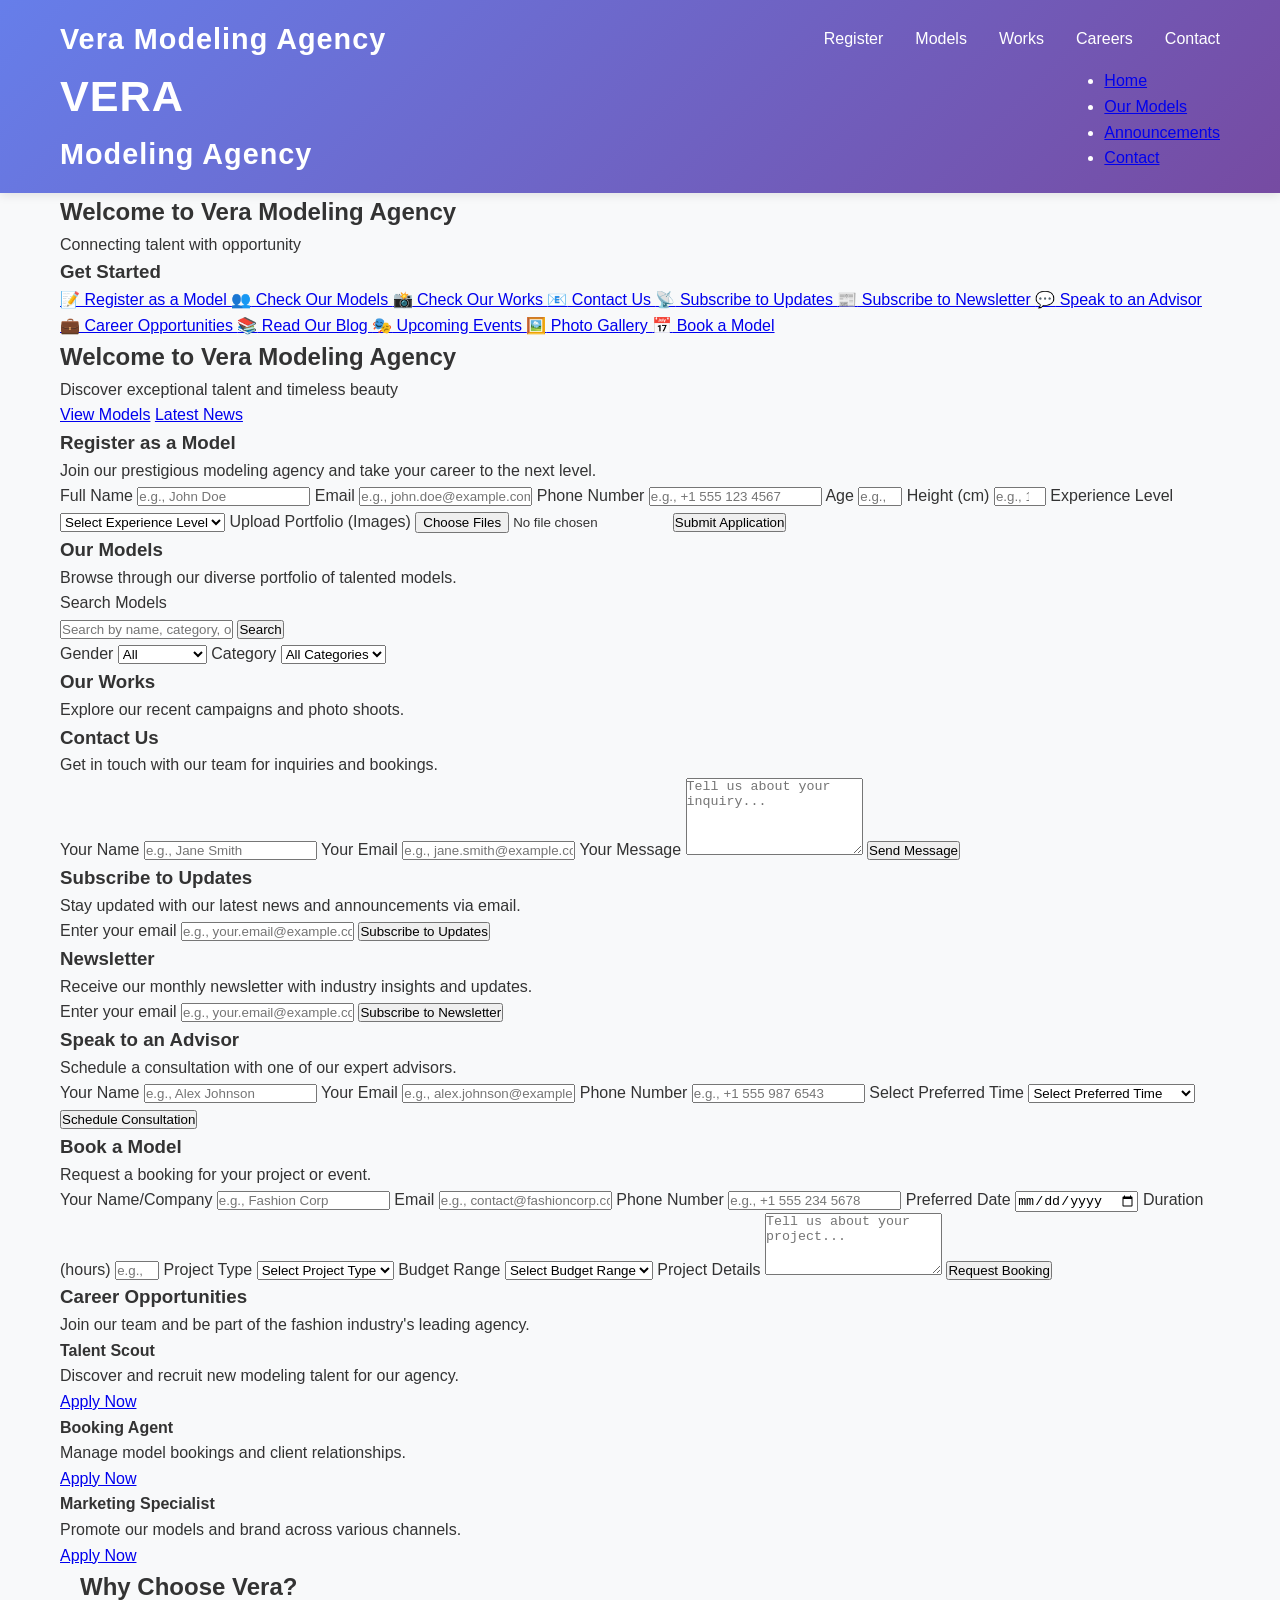
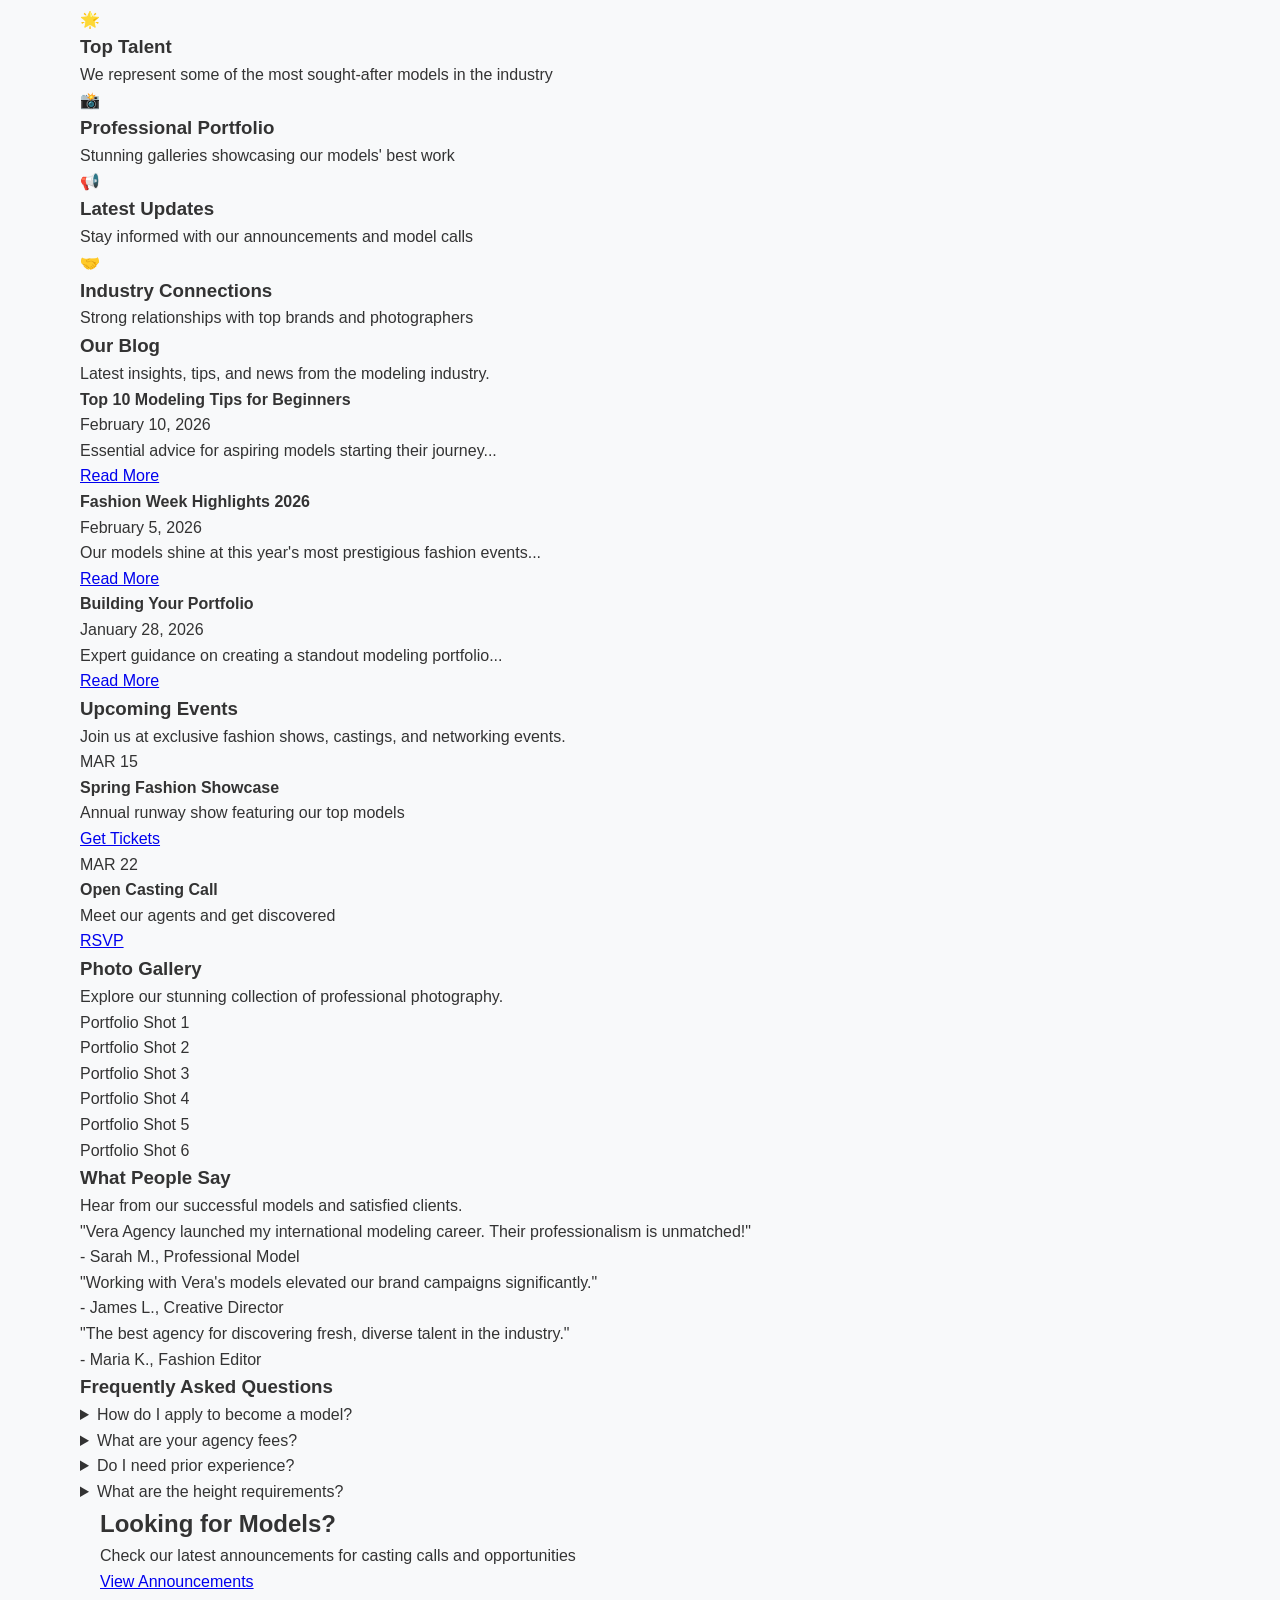
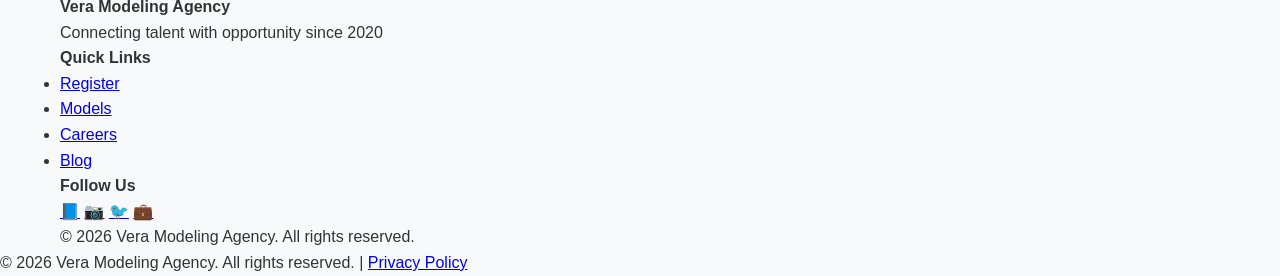
<file: index.html>
<!DOCTYPE html>
<html lang="en">
<head>
    <meta charset="UTF-8">
    <meta name="viewport" content="width=device-width, initial-scale=1.0">
    <meta name="description" content="Vera Modeling Agency - Discover talent, showcase work, and connect with top models">
    <title>Vera Modeling Agency</title>
    <title>Vera Modeling Agency - Home</title>
    <link rel="stylesheet" href="styles.css">
</head>
<body>
    <header>
        <div class="container">
            <h1 class="logo">Vera Modeling Agency</h1>
            <nav class="main-nav">
                <ul>
                    <li><a href="#register" aria-label="Navigate to registration section">Register</a></li>
                    <li><a href="#models" aria-label="Navigate to models section">Models</a></li>
                    <li><a href="#works" aria-label="Navigate to works section">Works</a></li>
                    <li><a href="#careers" aria-label="Navigate to careers section">Careers</a></li>
                    <li><a href="#contact" aria-label="Navigate to contact section">Contact</a></li>
                </ul>
            </nav>
        </div>
        <nav class="navbar">
            <div class="container">
                <div class="logo">
                    <h1>VERA</h1>
                    <p class="tagline">Modeling Agency</p>
                </div>
                <ul class="nav-links">
                    <li><a href="index.html" class="active">Home</a></li>
                    <li><a href="models.html">Our Models</a></li>
                    <li><a href="announcements.html">Announcements</a></li>
                    <li><a href="contact.html">Contact</a></li>
                </ul>
            </div>
        </nav>
    </header>

    <main>
        <section class="hero">
            <div class="container">
                <h2>Welcome to Vera Modeling Agency</h2>
                <p>Connecting talent with opportunity</p>
            </div>
        </section>

        <section class="action-buttons">
            <div class="container">
                <h3>Get Started</h3>
                <div class="button-grid">
                    <a href="#register" class="btn btn-primary" aria-label="Register as a model">
                        <span class="btn-icon" aria-hidden="true">📝</span>
                        Register as a Model
                    </a>
                    <a href="#models" class="btn btn-secondary" aria-label="View our models portfolio">
                        <span class="btn-icon" aria-hidden="true">👥</span>
                        Check Our Models
                    </a>
                    <a href="#works" class="btn btn-secondary" aria-label="View our works and campaigns">
                        <span class="btn-icon" aria-hidden="true">📸</span>
                        Check Our Works
                    </a>
                    <a href="#contact" class="btn btn-secondary" aria-label="Contact us">
                        <span class="btn-icon" aria-hidden="true">📧</span>
                        Contact Us
                    </a>
                    <a href="#subscribe-feeds" class="btn btn-accent" aria-label="Subscribe to email notifications">
                        <span class="btn-icon" aria-hidden="true">📡</span>
                        Subscribe to Updates
                    </a>
                    <a href="#newsletter" class="btn btn-accent" aria-label="Subscribe to newsletter">
                        <span class="btn-icon" aria-hidden="true">📰</span>
                        Subscribe to Newsletter
                    </a>
                    <a href="#advisor" class="btn btn-highlight" aria-label="Speak to an advisor">
                        <span class="btn-icon" aria-hidden="true">💬</span>
                        Speak to an Advisor
                    </a>
                    <a href="#careers" class="btn btn-success" aria-label="View career opportunities">
                        <span class="btn-icon" aria-hidden="true">💼</span>
                        Career Opportunities
                    </a>
                    <a href="#blog" class="btn btn-info" aria-label="Read our blog">
                        <span class="btn-icon" aria-hidden="true">📚</span>
                        Read Our Blog
                    </a>
                    <a href="#events" class="btn btn-warning" aria-label="View upcoming events">
                        <span class="btn-icon" aria-hidden="true">🎭</span>
                        Upcoming Events
                    </a>
                    <a href="#gallery" class="btn btn-info" aria-label="Browse photo gallery">
                        <span class="btn-icon" aria-hidden="true">🖼️</span>
                        Photo Gallery
                    </a>
                    <a href="#booking" class="btn btn-success" aria-label="Book a model">
                        <span class="btn-icon" aria-hidden="true">📅</span>
                        Book a Model
                    </a>
            <div class="hero-content">
                <h2>Welcome to Vera Modeling Agency</h2>
                <p>Discover exceptional talent and timeless beauty</p>
                <div class="cta-buttons">
                    <a href="models.html" class="btn btn-primary">View Models</a>
                    <a href="announcements.html" class="btn btn-secondary">Latest News</a>
                </div>
            </div>
        </section>

        <section id="register" class="content-section">
            <div class="container">
                <h3>Register as a Model</h3>
                <p>Join our prestigious modeling agency and take your career to the next level.</p>
                <form class="registration-form" name="model-registration" method="post" action="/register" enctype="multipart/form-data">
                    <label for="reg-name">Full Name</label>
                    <input type="text" id="reg-name" name="name" placeholder="e.g., John Doe" required>
                    <label for="reg-email">Email</label>
                    <input type="email" id="reg-email" name="email" placeholder="e.g., john.doe@example.com" required>
                    <label for="reg-phone">Phone Number</label>
                    <input type="tel" id="reg-phone" name="phone" placeholder="e.g., +1 555 123 4567" required>
                    <label for="reg-age">Age</label>
                    <input type="number" id="reg-age" name="age" placeholder="e.g., 25" min="16" max="99" required>
                    <label for="reg-height">Height (cm)</label>
                    <input type="number" id="reg-height" name="height" placeholder="e.g., 175" min="140" max="220" required>
                    <label for="reg-experience">Experience Level</label>
                    <select id="reg-experience" name="experience" required>
                        <option value="" disabled selected>Select Experience Level</option>
                        <option value="beginner">Beginner</option>
                        <option value="intermediate">Intermediate</option>
                        <option value="professional">Professional</option>
                    </select>
                    <label for="reg-portfolio">Upload Portfolio (Images)</label>
                    <input type="file" id="reg-portfolio" name="portfolio" accept="image/*" multiple>
                    <button type="submit" class="btn btn-primary">Submit Application</button>
                </form>
            </div>
        </section>

        <section id="models" class="content-section alt-bg">
            <div class="container">
                <h3>Our Models</h3>
                <p>Browse through our diverse portfolio of talented models.</p>
                <form class="search-form" name="model-search" method="get" action="/search">
                    <label for="search-query">Search Models</label>
                    <div class="search-wrapper">
                        <input type="text" id="search-query" name="query" placeholder="Search by name, category, or style...">
                        <button type="submit" class="btn btn-primary btn-search">Search</button>
                    </div>
                    <div class="filter-group">
                        <label for="filter-gender">Gender</label>
                        <select id="filter-gender" name="gender">
                            <option value="">All</option>
                            <option value="female">Female</option>
                            <option value="male">Male</option>
                            <option value="non-binary">Non-Binary</option>
                        </select>
                        <label for="filter-category">Category</label>
                        <select id="filter-category" name="category">
                            <option value="">All Categories</option>
                            <option value="fashion">Fashion</option>
                            <option value="commercial">Commercial</option>
                            <option value="runway">Runway</option>
                            <option value="editorial">Editorial</option>
                        </select>
                    </div>
                </form>
            </div>
        </section>

        <section id="works" class="content-section">
            <div class="container">
                <h3>Our Works</h3>
                <p>Explore our recent campaigns and photo shoots.</p>
            </div>
        </section>

        <section id="contact" class="content-section alt-bg">
            <div class="container">
                <h3>Contact Us</h3>
                <p>Get in touch with our team for inquiries and bookings.</p>
                <form class="contact-form" name="contact" method="post" action="/contact">
                    <label for="contact-name">Your Name</label>
                    <input type="text" id="contact-name" name="name" placeholder="e.g., Jane Smith" required>
                    <label for="contact-email">Your Email</label>
                    <input type="email" id="contact-email" name="email" placeholder="e.g., jane.smith@example.com" required>
                    <label for="contact-message">Your Message</label>
                    <textarea id="contact-message" name="message" placeholder="Tell us about your inquiry..." rows="5" required></textarea>
                    <button type="submit" class="btn btn-primary">Send Message</button>
                </form>
            </div>
        </section>

        <section id="subscribe-feeds" class="content-section">
            <div class="container">
                <h3>Subscribe to Updates</h3>
                <p>Stay updated with our latest news and announcements via email.</p>
                <form class="subscribe-form" name="feed-subscribe" method="post" action="/subscribe/updates">
                    <label for="feeds-email">Enter your email</label>
                    <input type="email" id="feeds-email" name="email" placeholder="e.g., your.email@example.com" required>
                    <button type="submit" class="btn btn-accent">Subscribe to Updates</button>
                </form>
            </div>
        </section>

        <section id="newsletter" class="content-section alt-bg">
            <div class="container">
                <h3>Newsletter</h3>
                <p>Receive our monthly newsletter with industry insights and updates.</p>
                <form class="subscribe-form" name="newsletter-subscribe" method="post" action="/subscribe/newsletter">
                    <label for="newsletter-email">Enter your email</label>
                    <input type="email" id="newsletter-email" name="email" placeholder="e.g., your.email@example.com" required>
                    <button type="submit" class="btn btn-accent">Subscribe to Newsletter</button>
                </form>
            </div>
        </section>

        <section id="advisor" class="content-section">
            <div class="container">
                <h3>Speak to an Advisor</h3>
                <p>Schedule a consultation with one of our expert advisors.</p>
                <form class="advisor-form" name="advisor-consultation" method="post" action="/advisor/schedule">
                    <label for="advisor-name">Your Name</label>
                    <input type="text" id="advisor-name" name="name" placeholder="e.g., Alex Johnson" required>
                    <label for="advisor-email">Your Email</label>
                    <input type="email" id="advisor-email" name="email" placeholder="e.g., alex.johnson@example.com" required>
                    <label for="advisor-phone">Phone Number</label>
                    <input type="tel" id="advisor-phone" name="phone" placeholder="e.g., +1 555 987 6543" required>
                    <label for="advisor-time">Select Preferred Time</label>
                    <select id="advisor-time" name="time" required>
                        <option value="" disabled selected>Select Preferred Time</option>
                        <option value="morning">Morning (9AM - 12PM)</option>
                        <option value="afternoon">Afternoon (12PM - 5PM)</option>
                        <option value="evening">Evening (5PM - 8PM)</option>
                    </select>
                    <button type="submit" class="btn btn-highlight">Schedule Consultation</button>
                </form>
            </div>
        </section>

        <section id="booking" class="content-section alt-bg">
            <div class="container">
                <h3>Book a Model</h3>
                <p>Request a booking for your project or event.</p>
                <form class="booking-form" name="model-booking" method="post" action="/booking/request">
                    <label for="booking-name">Your Name/Company</label>
                    <input type="text" id="booking-name" name="name" placeholder="e.g., Fashion Corp" required>
                    <label for="booking-email">Email</label>
                    <input type="email" id="booking-email" name="email" placeholder="e.g., contact@fashioncorp.com" required>
                    <label for="booking-phone">Phone Number</label>
                    <input type="tel" id="booking-phone" name="phone" placeholder="e.g., +1 555 234 5678" required>
                    <label for="booking-date">Preferred Date</label>
                    <input type="date" id="booking-date" name="date" required>
                    <label for="booking-duration">Duration (hours)</label>
                    <input type="number" id="booking-duration" name="duration" placeholder="e.g., 4" min="1" max="24" required>
                    <label for="booking-type">Project Type</label>
                    <select id="booking-type" name="type" required>
                        <option value="" disabled selected>Select Project Type</option>
                        <option value="photoshoot">Photo Shoot</option>
                        <option value="runway">Runway Show</option>
                        <option value="commercial">Commercial</option>
                        <option value="editorial">Editorial</option>
                        <option value="event">Event Appearance</option>
                    </select>
                    <label for="booking-budget">Budget Range</label>
                    <select id="booking-budget" name="budget" required>
                        <option value="" disabled selected>Select Budget Range</option>
                        <option value="under1k">Under $1,000</option>
                        <option value="1k-5k">$1,000 - $5,000</option>
                        <option value="5k-10k">$5,000 - $10,000</option>
                        <option value="over10k">Over $10,000</option>
                    </select>
                    <label for="booking-details">Project Details</label>
                    <textarea id="booking-details" name="details" placeholder="Tell us about your project..." rows="4" required></textarea>
                    <button type="submit" class="btn btn-success">Request Booking</button>
                </form>
            </div>
        </section>

        <section id="careers" class="content-section">
            <div class="container">
                <h3>Career Opportunities</h3>
                <p>Join our team and be part of the fashion industry's leading agency.</p>
                <div class="careers-list">
                    <div class="career-card">
                        <h4>Talent Scout</h4>
                        <p>Discover and recruit new modeling talent for our agency.</p>
                        <a href="#apply" class="btn btn-success">Apply Now</a>
                    </div>
                    <div class="career-card">
                        <h4>Booking Agent</h4>
                        <p>Manage model bookings and client relationships.</p>
                        <a href="#apply" class="btn btn-success">Apply Now</a>
                    </div>
                    <div class="career-card">
                        <h4>Marketing Specialist</h4>
                        <p>Promote our models and brand across various channels.</p>
                        <a href="#apply" class="btn btn-success">Apply Now</a>
        <section class="features">
            <div class="container">
                <h2>Why Choose Vera?</h2>
                <div class="feature-grid">
                    <div class="feature-card">
                        <div class="feature-icon">🌟</div>
                        <h3>Top Talent</h3>
                        <p>We represent some of the most sought-after models in the industry</p>
                    </div>
                    <div class="feature-card">
                        <div class="feature-icon">📸</div>
                        <h3>Professional Portfolio</h3>
                        <p>Stunning galleries showcasing our models' best work</p>
                    </div>
                    <div class="feature-card">
                        <div class="feature-icon">📢</div>
                        <h3>Latest Updates</h3>
                        <p>Stay informed with our announcements and model calls</p>
                    </div>
                    <div class="feature-card">
                        <div class="feature-icon">🤝</div>
                        <h3>Industry Connections</h3>
                        <p>Strong relationships with top brands and photographers</p>
                    </div>
                </div>
            </div>
        </section>

        <section id="blog" class="content-section alt-bg">
            <div class="container">
                <h3>Our Blog</h3>
                <p>Latest insights, tips, and news from the modeling industry.</p>
                <div class="blog-grid">
                    <article class="blog-post">
                        <h4>Top 10 Modeling Tips for Beginners</h4>
                        <p class="post-date">February 10, 2026</p>
                        <p>Essential advice for aspiring models starting their journey...</p>
                        <a href="#" class="btn btn-info btn-small">Read More</a>
                    </article>
                    <article class="blog-post">
                        <h4>Fashion Week Highlights 2026</h4>
                        <p class="post-date">February 5, 2026</p>
                        <p>Our models shine at this year's most prestigious fashion events...</p>
                        <a href="#" class="btn btn-info btn-small">Read More</a>
                    </article>
                    <article class="blog-post">
                        <h4>Building Your Portfolio</h4>
                        <p class="post-date">January 28, 2026</p>
                        <p>Expert guidance on creating a standout modeling portfolio...</p>
                        <a href="#" class="btn btn-info btn-small">Read More</a>
                    </article>
                </div>
            </div>
        </section>

        <section id="events" class="content-section">
            <div class="container">
                <h3>Upcoming Events</h3>
                <p>Join us at exclusive fashion shows, castings, and networking events.</p>
                <div class="events-list">
                    <div class="event-card">
                        <div class="event-date">
                            <span class="month">MAR</span>
                            <span class="day">15</span>
                        </div>
                        <div class="event-details">
                            <h4>Spring Fashion Showcase</h4>
                            <p>Annual runway show featuring our top models</p>
                            <a href="#" class="btn btn-warning btn-small">Get Tickets</a>
                        </div>
                    </div>
                    <div class="event-card">
                        <div class="event-date">
                            <span class="month">MAR</span>
                            <span class="day">22</span>
                        </div>
                        <div class="event-details">
                            <h4>Open Casting Call</h4>
                            <p>Meet our agents and get discovered</p>
                            <a href="#" class="btn btn-warning btn-small">RSVP</a>
                        </div>
                    </div>
                </div>
            </div>
        </section>

        <section id="gallery" class="content-section alt-bg">
            <div class="container">
                <h3>Photo Gallery</h3>
                <p>Explore our stunning collection of professional photography.</p>
                <div class="gallery-grid">
                    <div class="gallery-item">Portfolio Shot 1</div>
                    <div class="gallery-item">Portfolio Shot 2</div>
                    <div class="gallery-item">Portfolio Shot 3</div>
                    <div class="gallery-item">Portfolio Shot 4</div>
                    <div class="gallery-item">Portfolio Shot 5</div>
                    <div class="gallery-item">Portfolio Shot 6</div>
                </div>
            </div>
        </section>

        <section id="testimonials" class="content-section">
            <div class="container">
                <h3>What People Say</h3>
                <p>Hear from our successful models and satisfied clients.</p>
                <div class="testimonials-grid">
                    <div class="testimonial-card">
                        <p class="testimonial-text">"Vera Agency launched my international modeling career. Their professionalism is unmatched!"</p>
                        <p class="testimonial-author">- Sarah M., Professional Model</p>
                    </div>
                    <div class="testimonial-card">
                        <p class="testimonial-text">"Working with Vera's models elevated our brand campaigns significantly."</p>
                        <p class="testimonial-author">- James L., Creative Director</p>
                    </div>
                    <div class="testimonial-card">
                        <p class="testimonial-text">"The best agency for discovering fresh, diverse talent in the industry."</p>
                        <p class="testimonial-author">- Maria K., Fashion Editor</p>
                    </div>
                </div>
            </div>
        </section>

        <section id="faq" class="content-section alt-bg">
            <div class="container">
                <h3>Frequently Asked Questions</h3>
                <div class="faq-list">
                    <details class="faq-item">
                        <summary>How do I apply to become a model?</summary>
                        <p>Fill out our registration form above with your details and portfolio. Our team reviews all applications within 5 business days.</p>
                    </details>
                    <details class="faq-item">
                        <summary>What are your agency fees?</summary>
                        <p>We work on a commission basis. Models keep 80% of their earnings, and we take 20% to cover representation and booking services.</p>
                    </details>
                    <details class="faq-item">
                        <summary>Do I need prior experience?</summary>
                        <p>No! We work with models at all experience levels, from beginners to seasoned professionals.</p>
                    </details>
                    <details class="faq-item">
                        <summary>What are the height requirements?</summary>
                        <p>Requirements vary by category. Fashion models typically need to be 5'8" or taller, but we have opportunities for all heights in commercial modeling.</p>
                    </details>
                </div>
        <section class="cta-section">
            <div class="container">
                <h2>Looking for Models?</h2>
                <p>Check our latest announcements for casting calls and opportunities</p>
                <a href="announcements.html" class="btn btn-primary">View Announcements</a>
            </div>
        </section>
    </main>

    <footer>
        <div class="container">
            <div class="footer-content">
                <div class="footer-section">
                    <h4>Vera Modeling Agency</h4>
                    <p>Connecting talent with opportunity since 2020</p>
                </div>
                <div class="footer-section">
                    <h4>Quick Links</h4>
                    <ul>
                        <li><a href="#register">Register</a></li>
                        <li><a href="#models">Models</a></li>
                        <li><a href="#careers">Careers</a></li>
                        <li><a href="#blog">Blog</a></li>
                    </ul>
                </div>
                <div class="footer-section">
                    <h4>Follow Us</h4>
                    <div class="social-links">
                        <a href="#" aria-label="Facebook" class="social-icon">📘</a>
                        <a href="#" aria-label="Instagram" class="social-icon">📷</a>
                        <a href="#" aria-label="Twitter" class="social-icon">🐦</a>
                        <a href="#" aria-label="LinkedIn" class="social-icon">💼</a>
                    </div>
                </div>
            </div>
            <p class="copyright">&copy; 2026 Vera Modeling Agency. All rights reserved.</p>
        </div>
    </footer>
            <p>&copy; 2026 Vera Modeling Agency. All rights reserved. | <a href="privacy.html">Privacy Policy</a></p>
        </div>
    </footer>

    <script src="script.js"></script>
</body>
</html>
</file>
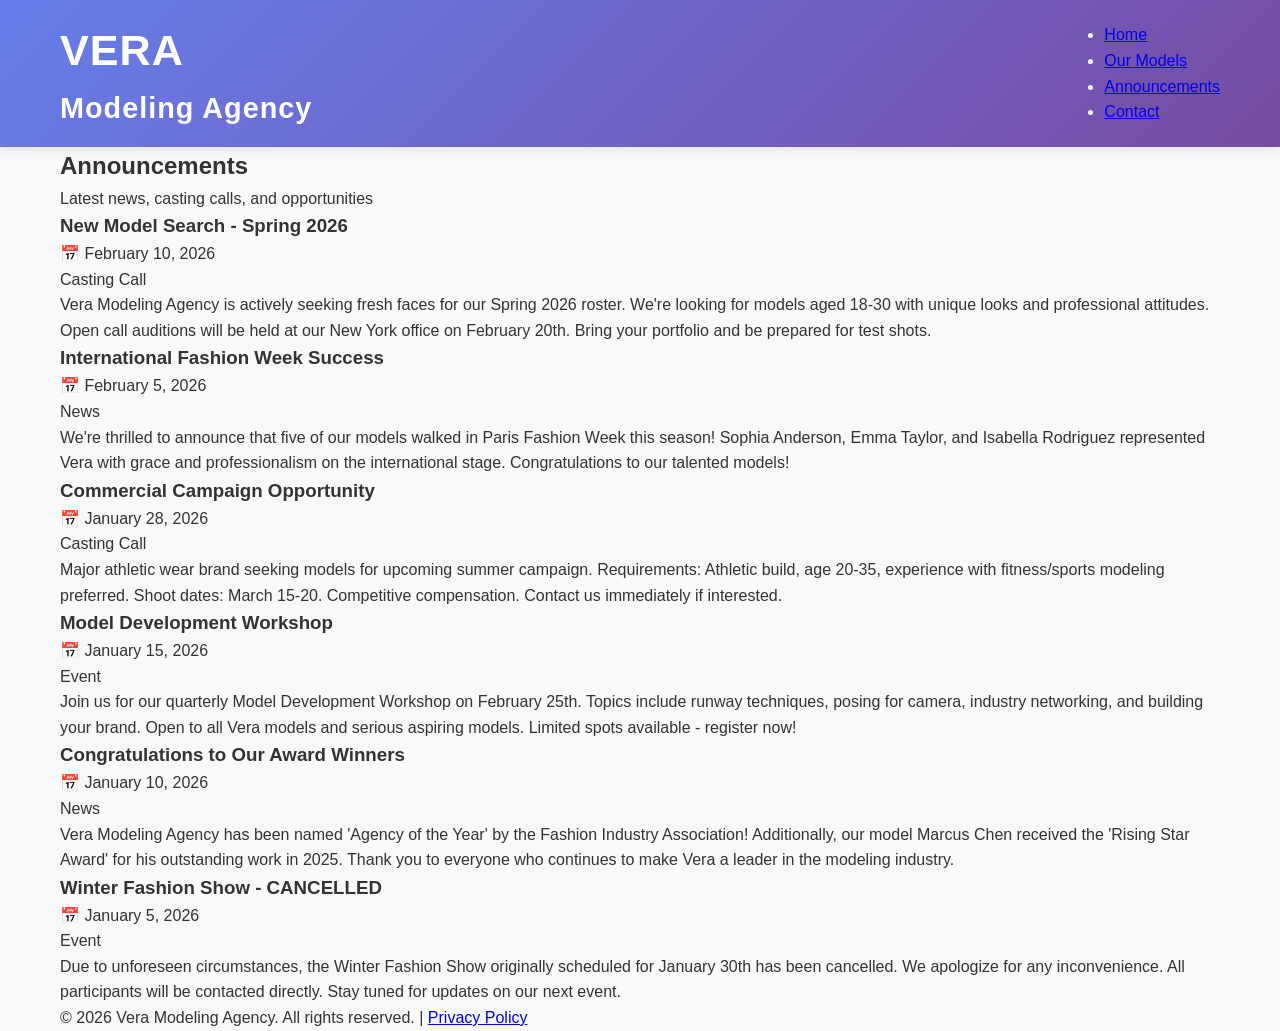
<file: announcements.html>
<!DOCTYPE html>
<html lang="en">
<head>
    <meta charset="UTF-8">
    <meta name="viewport" content="width=device-width, initial-scale=1.0">
    <title>Announcements - Vera Modeling Agency</title>
    <link rel="stylesheet" href="styles.css">
</head>
<body>
    <header>
        <nav class="navbar">
            <div class="container">
                <div class="logo">
                    <h1>VERA</h1>
                    <p class="tagline">Modeling Agency</p>
                </div>
                <ul class="nav-links">
                    <li><a href="index.html">Home</a></li>
                    <li><a href="models.html">Our Models</a></li>
                    <li><a href="announcements.html" class="active">Announcements</a></li>
                    <li><a href="contact.html">Contact</a></li>
                </ul>
            </div>
        </nav>
    </header>

    <main>
        <section class="page-header">
            <div class="container">
                <h1>Announcements</h1>
                <p>Latest news, casting calls, and opportunities</p>
            </div>
        </section>

        <section class="announcements-section">
            <div class="container">
                <div id="announcements-list" class="announcements-list">
                    <!-- Announcements will be loaded here by JavaScript -->
                </div>
            </div>
        </section>
    </main>

    <footer>
        <div class="container">
            <p>&copy; 2026 Vera Modeling Agency. All rights reserved. | <a href="privacy.html">Privacy Policy</a></p>
        </div>
    </footer>

    <script src="script.js"></script>
</body>
</html>
</file>
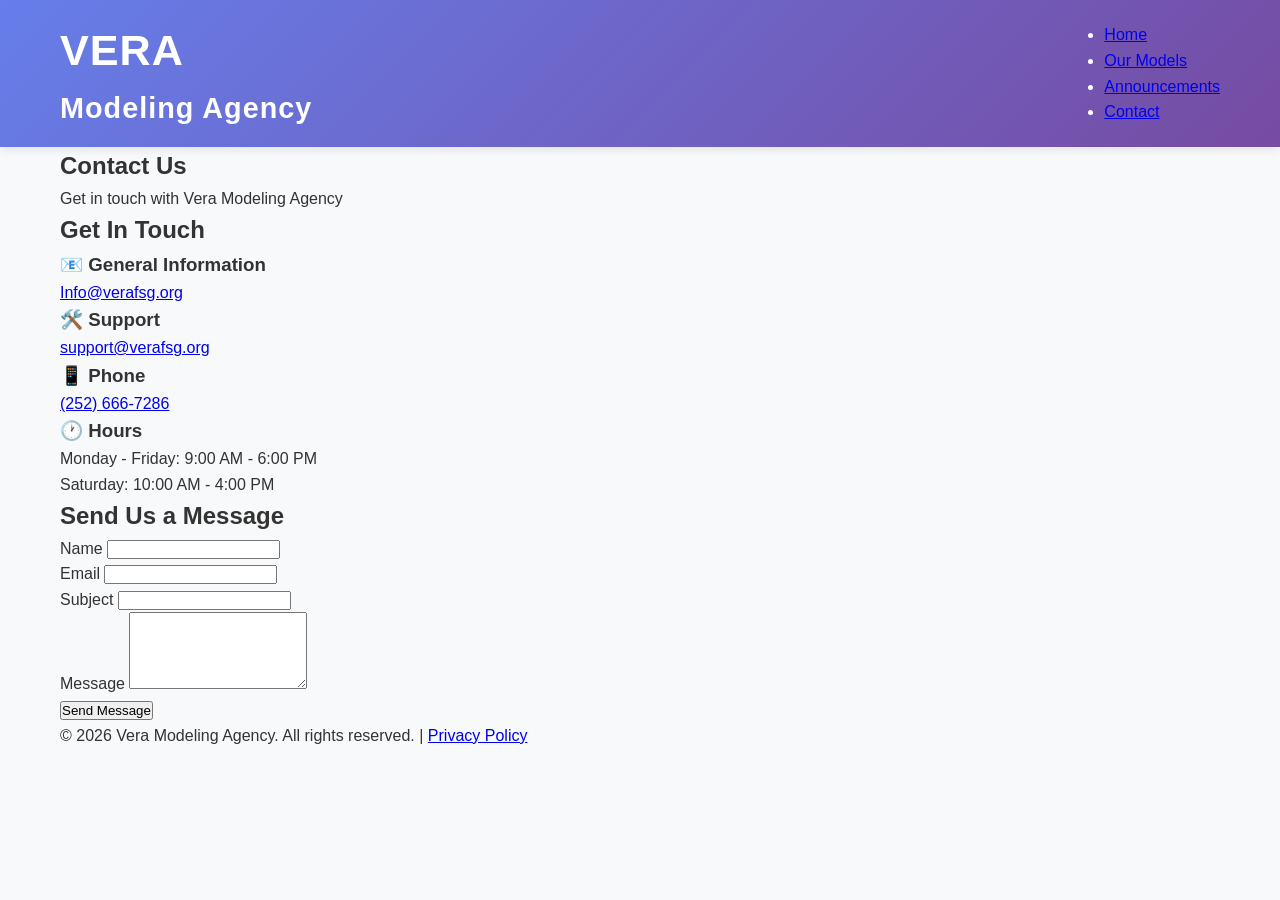
<file: contact.html>
<!DOCTYPE html>
<html lang="en">
<head>
    <meta charset="UTF-8">
    <meta name="viewport" content="width=device-width, initial-scale=1.0">
    <title>Contact Us - Vera Modeling Agency</title>
    <link rel="stylesheet" href="styles.css">
</head>
<body>
    <header>
        <nav class="navbar">
            <div class="container">
                <div class="logo">
                    <h1>VERA</h1>
                    <p class="tagline">Modeling Agency</p>
                </div>
                <ul class="nav-links">
                    <li><a href="index.html">Home</a></li>
                    <li><a href="models.html">Our Models</a></li>
                    <li><a href="announcements.html">Announcements</a></li>
                    <li><a href="contact.html" class="active">Contact</a></li>
                </ul>
            </div>
        </nav>
    </header>

    <main>
        <section class="page-header">
            <div class="container">
                <h1>Contact Us</h1>
                <p>Get in touch with Vera Modeling Agency</p>
            </div>
        </section>

        <section class="contact-section">
            <div class="container">
                <div class="contact-content">
                    <div class="contact-info">
                        <h2>Get In Touch</h2>
                        <div class="info-item">
                            <h3>📧 General Information</h3>
                            <p><a href="mailto:Info@verafsg.org">Info@verafsg.org</a></p>
                        </div>
                        <div class="info-item">
                            <h3>🛠️ Support</h3>
                            <p><a href="mailto:support@verafsg.org">support@verafsg.org</a></p>
                        </div>
                        <div class="info-item">
                            <h3>📱 Phone</h3>
                            <p><a href="tel:+12526667286">(252) 666-7286</a></p>
                        </div>
                        <div class="info-item">
                            <h3>🕐 Hours</h3>
                            <p>Monday - Friday: 9:00 AM - 6:00 PM<br>Saturday: 10:00 AM - 4:00 PM</p>
                        </div>
                    </div>
                    <div class="contact-form">
                        <h2>Send Us a Message</h2>
                        <form id="contact-form">
                            <div class="form-group">
                                <label for="name">Name</label>
                                <input type="text" id="name" name="name" required>
                            </div>
                            <div class="form-group">
                                <label for="email">Email</label>
                                <input type="email" id="email" name="email" required>
                            </div>
                            <div class="form-group">
                                <label for="subject">Subject</label>
                                <input type="text" id="subject" name="subject" required>
                            </div>
                            <div class="form-group">
                                <label for="message">Message</label>
                                <textarea id="message" name="message" rows="5" required></textarea>
                            </div>
                            <button type="submit" class="btn btn-primary">Send Message</button>
                        </form>
                    </div>
                </div>
            </div>
        </section>
    </main>

    <footer>
        <div class="container">
            <p>&copy; 2026 Vera Modeling Agency. All rights reserved. | <a href="privacy.html">Privacy Policy</a></p>
        </div>
    </footer>

    <script src="script.js"></script>
</body>
</html>
</file>
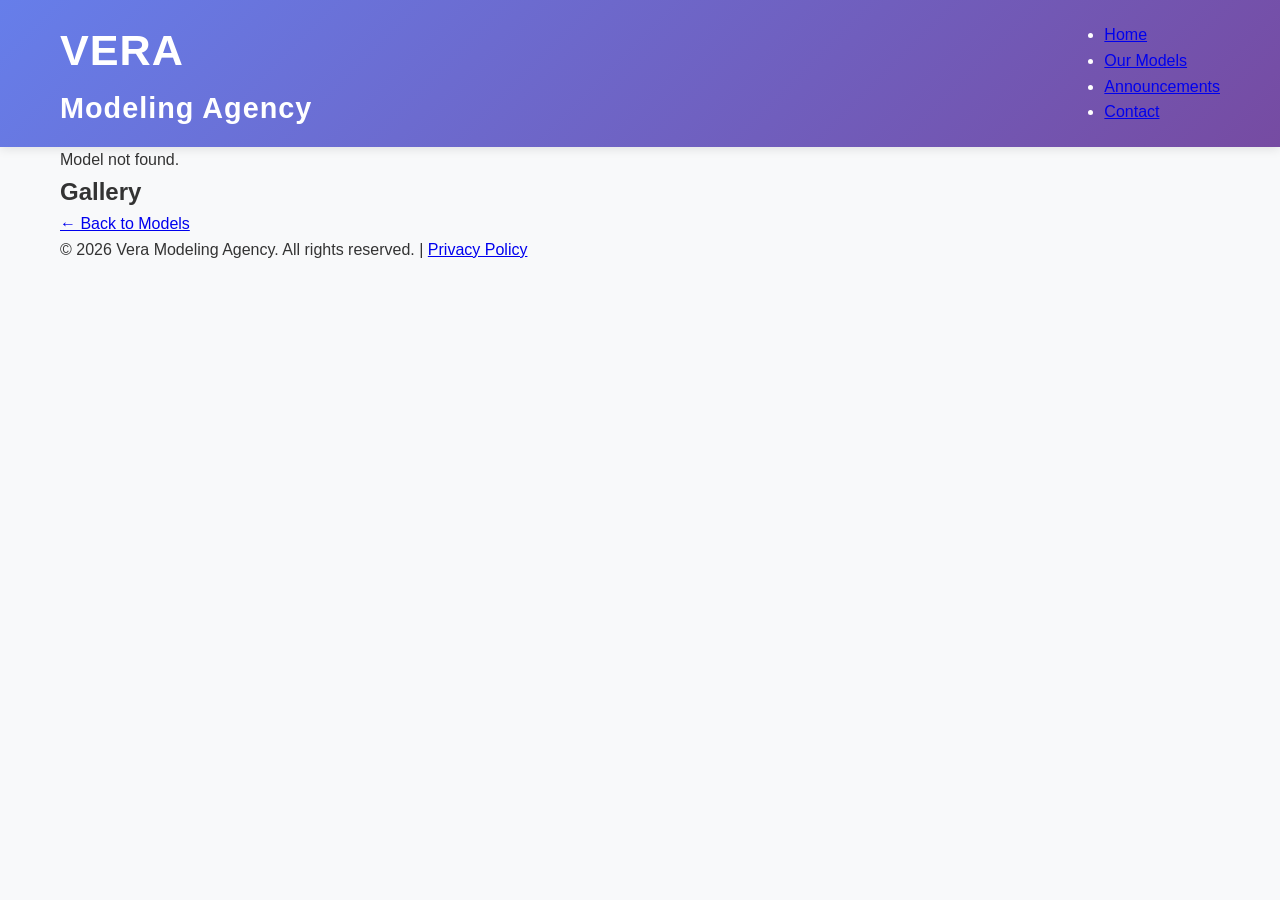
<file: model-detail.html>
<!DOCTYPE html>
<html lang="en">
<head>
    <meta charset="UTF-8">
    <meta name="viewport" content="width=device-width, initial-scale=1.0">
    <title>Model Profile - Vera Modeling Agency</title>
    <link rel="stylesheet" href="styles.css">
</head>
<body>
    <header>
        <nav class="navbar">
            <div class="container">
                <div class="logo">
                    <h1>VERA</h1>
                    <p class="tagline">Modeling Agency</p>
                </div>
                <ul class="nav-links">
                    <li><a href="index.html">Home</a></li>
                    <li><a href="models.html" class="active">Our Models</a></li>
                    <li><a href="announcements.html">Announcements</a></li>
                    <li><a href="contact.html">Contact</a></li>
                </ul>
            </div>
        </nav>
    </header>

    <main>
        <section class="model-profile">
            <div class="container">
                <div id="model-content">
                    <!-- Model details will be loaded here by JavaScript -->
                </div>
            </div>
        </section>

        <section class="model-gallery">
            <div class="container">
                <h2>Gallery</h2>
                <div id="gallery-grid" class="gallery-grid">
                    <!-- Gallery images will be loaded here by JavaScript -->
                </div>
            </div>
        </section>

        <div class="back-link">
            <div class="container">
                <a href="models.html" class="btn btn-secondary">← Back to Models</a>
            </div>
        </div>
    </main>

    <footer>
        <div class="container">
            <p>&copy; 2026 Vera Modeling Agency. All rights reserved. | <a href="privacy.html">Privacy Policy</a></p>
        </div>
    </footer>

    <script src="script.js"></script>
</body>
</html>
</file>
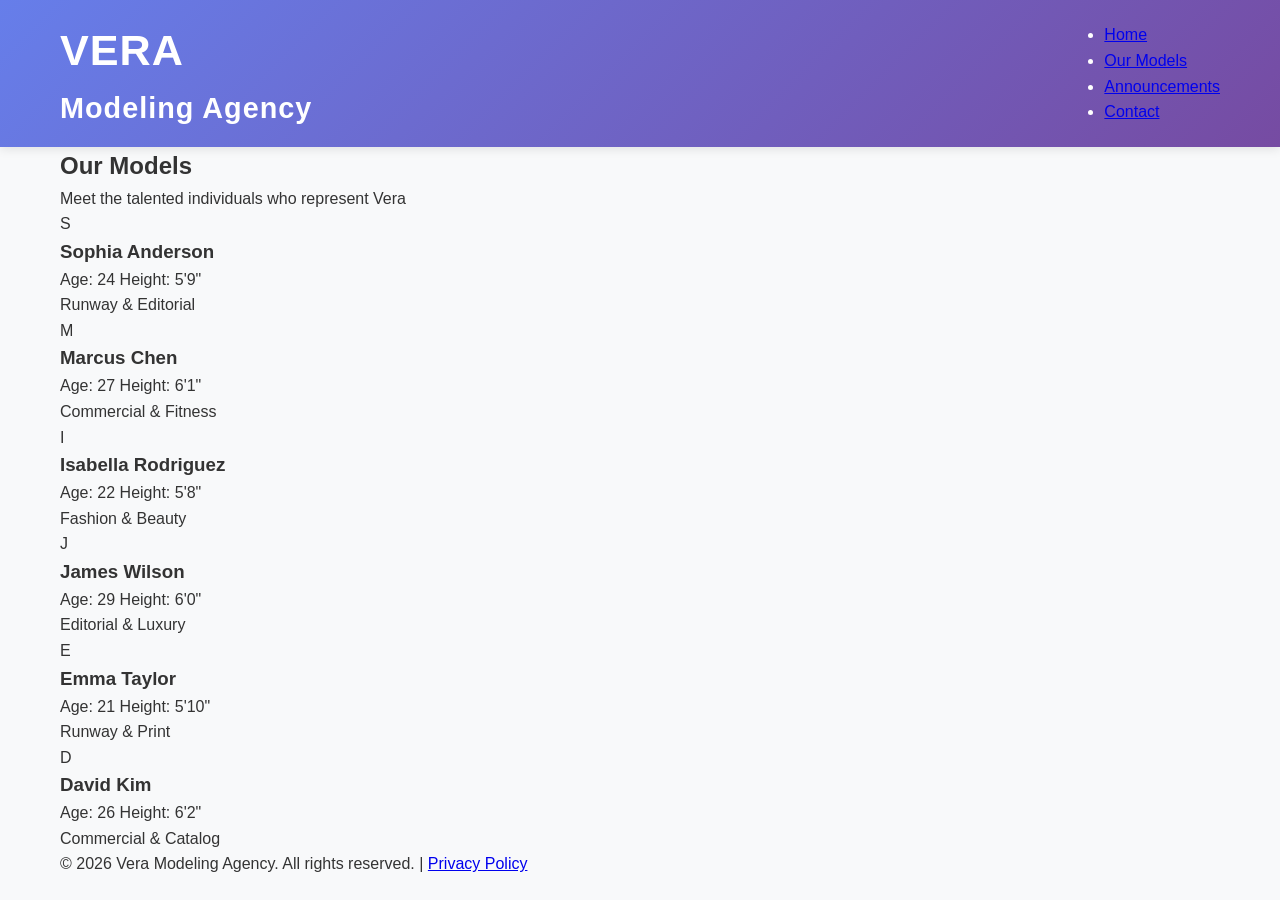
<file: models.html>
<!DOCTYPE html>
<html lang="en">
<head>
    <meta charset="UTF-8">
    <meta name="viewport" content="width=device-width, initial-scale=1.0">
    <title>Our Models - Vera Modeling Agency</title>
    <link rel="stylesheet" href="styles.css">
</head>
<body>
    <header>
        <nav class="navbar">
            <div class="container">
                <div class="logo">
                    <h1>VERA</h1>
                    <p class="tagline">Modeling Agency</p>
                </div>
                <ul class="nav-links">
                    <li><a href="index.html">Home</a></li>
                    <li><a href="models.html" class="active">Our Models</a></li>
                    <li><a href="announcements.html">Announcements</a></li>
                    <li><a href="contact.html">Contact</a></li>
                </ul>
            </div>
        </nav>
    </header>

    <main>
        <section class="page-header">
            <div class="container">
                <h1>Our Models</h1>
                <p>Meet the talented individuals who represent Vera</p>
            </div>
        </section>

        <section class="models-section">
            <div class="container">
                <div id="models-grid" class="models-grid">
                    <!-- Models will be loaded here by JavaScript -->
                </div>
            </div>
        </section>
    </main>

    <footer>
        <div class="container">
            <p>&copy; 2026 Vera Modeling Agency. All rights reserved. | <a href="privacy.html">Privacy Policy</a></p>
        </div>
    </footer>

    <script src="script.js"></script>
</body>
</html>
</file>
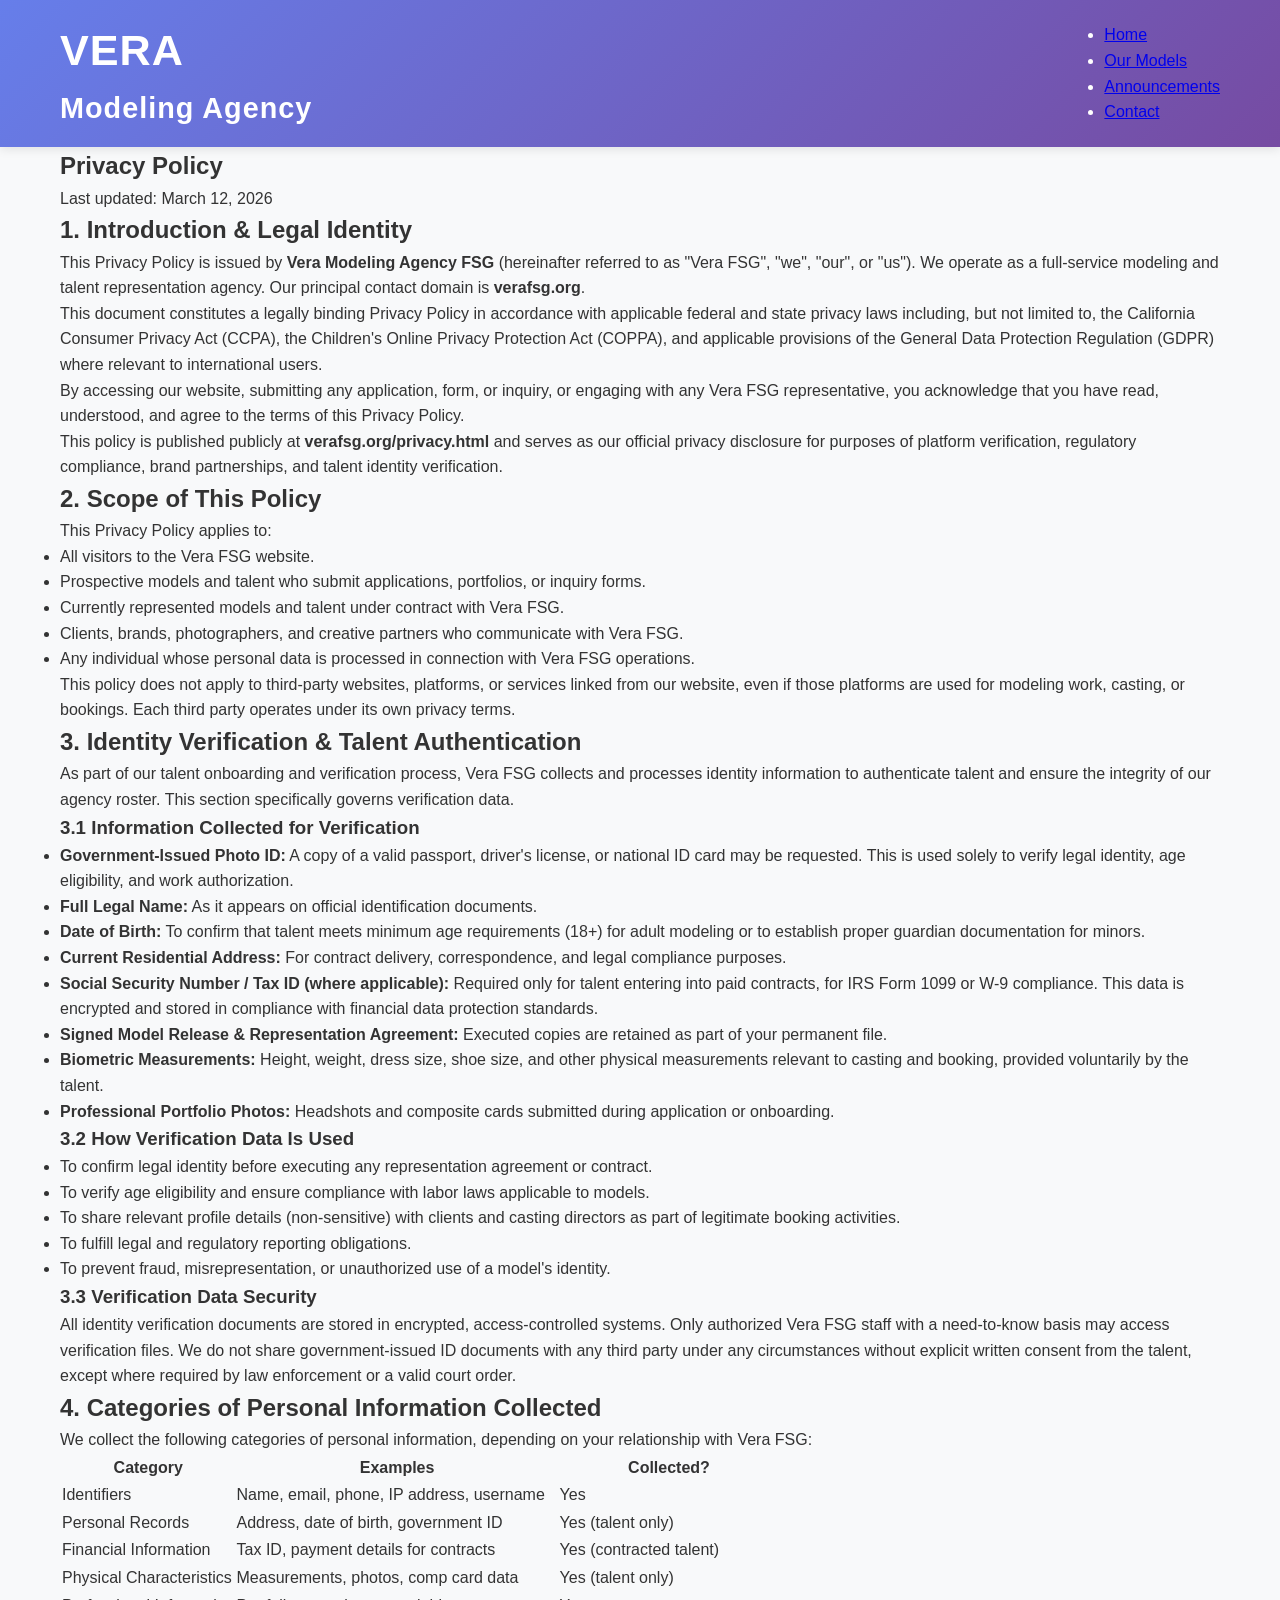
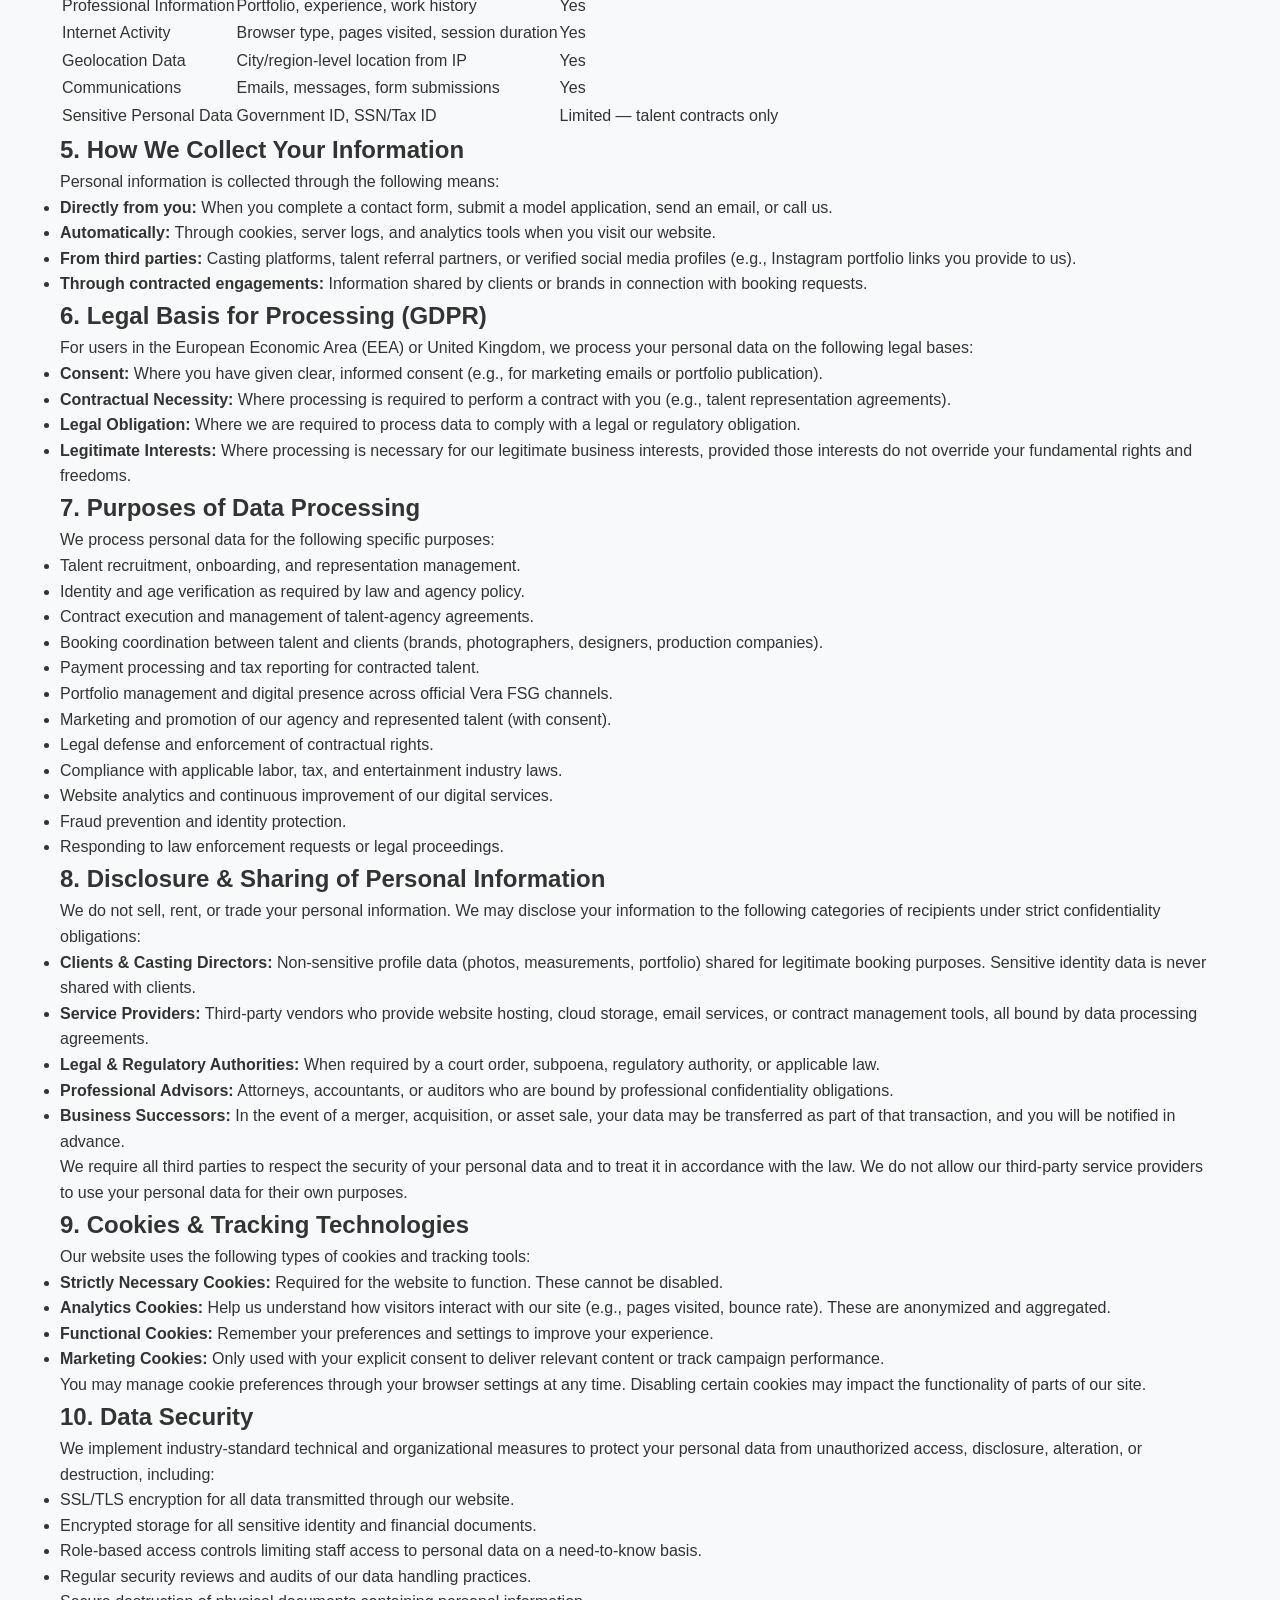
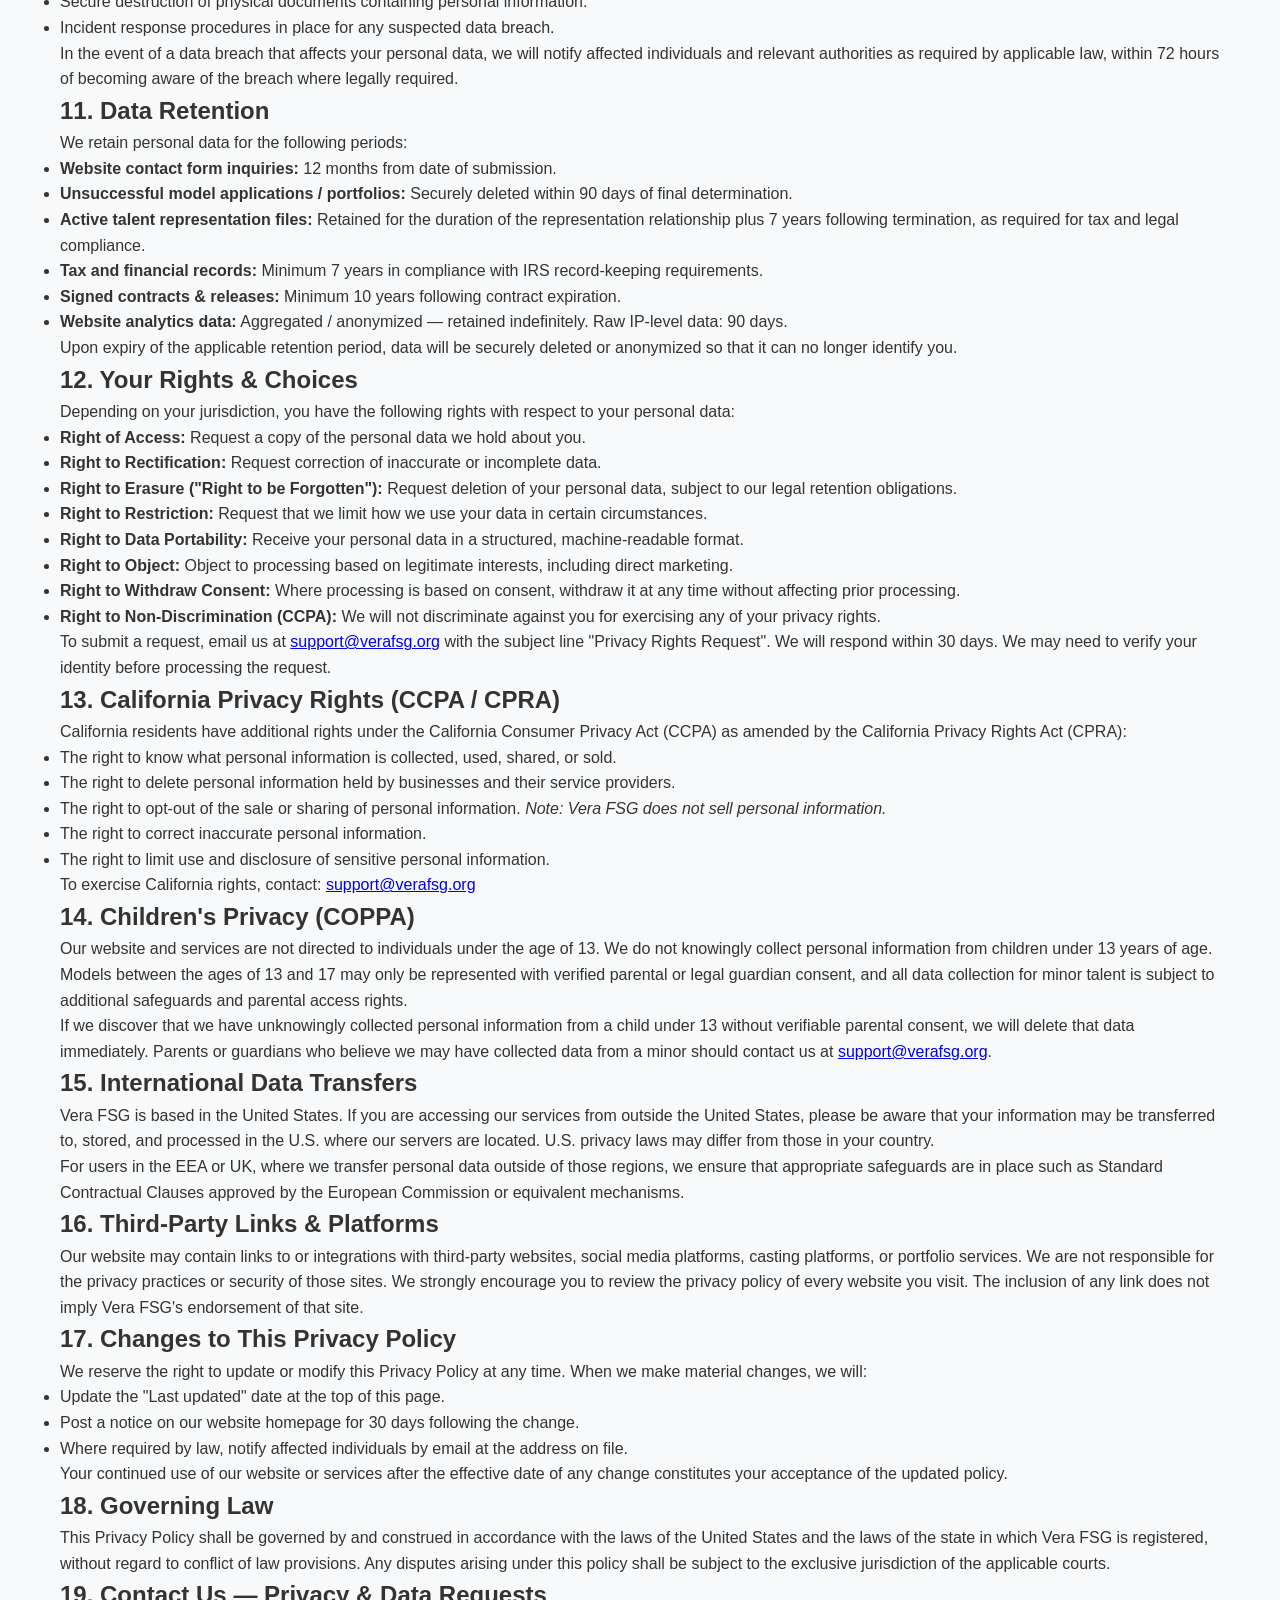
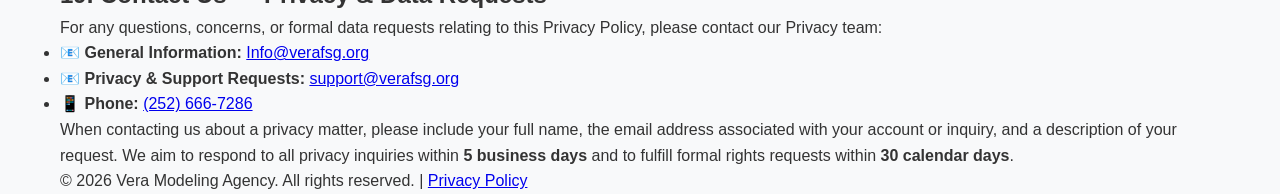
<file: privacy.html>
<!DOCTYPE html>
<html lang="en">
<head>
    <meta charset="UTF-8">
    <meta name="viewport" content="width=device-width, initial-scale=1.0">
    <title>Privacy Policy - Vera Modeling Agency</title>
    <link rel="stylesheet" href="styles.css">
</head>
<body>
    <header>
        <nav class="navbar">
            <div class="container">
                <div class="logo">
                    <h1>VERA</h1>
                    <p class="tagline">Modeling Agency</p>
                </div>
                <ul class="nav-links">
                    <li><a href="index.html">Home</a></li>
                    <li><a href="models.html">Our Models</a></li>
                    <li><a href="announcements.html">Announcements</a></li>
                    <li><a href="contact.html">Contact</a></li>
                </ul>
            </div>
        </nav>
    </header>

    <main>
        <section class="page-header">
            <div class="container">
                <h1>Privacy Policy</h1>
                <p>Last updated: March 12, 2026</p>
            </div>
        </section>

        <section class="privacy-section">
            <div class="container">
                <div class="privacy-content">

                    <div class="privacy-block">
                        <h2>1. Introduction &amp; Legal Identity</h2>
                        <p>This Privacy Policy is issued by <strong>Vera Modeling Agency FSG</strong> (hereinafter referred to as "Vera FSG", "we", "our", or "us"). We operate as a full-service modeling and talent representation agency. Our principal contact domain is <strong>verafsg.org</strong>.</p>
                        <p>This document constitutes a legally binding Privacy Policy in accordance with applicable federal and state privacy laws including, but not limited to, the California Consumer Privacy Act (CCPA), the Children's Online Privacy Protection Act (COPPA), and applicable provisions of the General Data Protection Regulation (GDPR) where relevant to international users.</p>
                        <p>By accessing our website, submitting any application, form, or inquiry, or engaging with any Vera FSG representative, you acknowledge that you have read, understood, and agree to the terms of this Privacy Policy.</p>
                        <p>This policy is published publicly at <strong>verafsg.org/privacy.html</strong> and serves as our official privacy disclosure for purposes of platform verification, regulatory compliance, brand partnerships, and talent identity verification.</p>
                    </div>

                    <div class="privacy-block">
                        <h2>2. Scope of This Policy</h2>
                        <p>This Privacy Policy applies to:</p>
                        <ul>
                            <li>All visitors to the Vera FSG website.</li>
                            <li>Prospective models and talent who submit applications, portfolios, or inquiry forms.</li>
                            <li>Currently represented models and talent under contract with Vera FSG.</li>
                            <li>Clients, brands, photographers, and creative partners who communicate with Vera FSG.</li>
                            <li>Any individual whose personal data is processed in connection with Vera FSG operations.</li>
                        </ul>
                        <p>This policy does not apply to third-party websites, platforms, or services linked from our website, even if those platforms are used for modeling work, casting, or bookings. Each third party operates under its own privacy terms.</p>
                    </div>

                    <div class="privacy-block">
                        <h2>3. Identity Verification &amp; Talent Authentication</h2>
                        <p>As part of our talent onboarding and verification process, Vera FSG collects and processes identity information to authenticate talent and ensure the integrity of our agency roster. This section specifically governs verification data.</p>
                        <h3>3.1 Information Collected for Verification</h3>
                        <ul>
                            <li><strong>Government-Issued Photo ID:</strong> A copy of a valid passport, driver's license, or national ID card may be requested. This is used solely to verify legal identity, age eligibility, and work authorization.</li>
                            <li><strong>Full Legal Name:</strong> As it appears on official identification documents.</li>
                            <li><strong>Date of Birth:</strong> To confirm that talent meets minimum age requirements (18+) for adult modeling or to establish proper guardian documentation for minors.</li>
                            <li><strong>Current Residential Address:</strong> For contract delivery, correspondence, and legal compliance purposes.</li>
                            <li><strong>Social Security Number / Tax ID (where applicable):</strong> Required only for talent entering into paid contracts, for IRS Form 1099 or W-9 compliance. This data is encrypted and stored in compliance with financial data protection standards.</li>
                            <li><strong>Signed Model Release &amp; Representation Agreement:</strong> Executed copies are retained as part of your permanent file.</li>
                            <li><strong>Biometric Measurements:</strong> Height, weight, dress size, shoe size, and other physical measurements relevant to casting and booking, provided voluntarily by the talent.</li>
                            <li><strong>Professional Portfolio Photos:</strong> Headshots and composite cards submitted during application or onboarding.</li>
                        </ul>
                        <h3>3.2 How Verification Data Is Used</h3>
                        <ul>
                            <li>To confirm legal identity before executing any representation agreement or contract.</li>
                            <li>To verify age eligibility and ensure compliance with labor laws applicable to models.</li>
                            <li>To share relevant profile details (non-sensitive) with clients and casting directors as part of legitimate booking activities.</li>
                            <li>To fulfill legal and regulatory reporting obligations.</li>
                            <li>To prevent fraud, misrepresentation, or unauthorized use of a model's identity.</li>
                        </ul>
                        <h3>3.3 Verification Data Security</h3>
                        <p>All identity verification documents are stored in encrypted, access-controlled systems. Only authorized Vera FSG staff with a need-to-know basis may access verification files. We do not share government-issued ID documents with any third party under any circumstances without explicit written consent from the talent, except where required by law enforcement or a valid court order.</p>
                    </div>

                    <div class="privacy-block">
                        <h2>4. Categories of Personal Information Collected</h2>
                        <p>We collect the following categories of personal information, depending on your relationship with Vera FSG:</p>
                        <table class="privacy-table">
                            <thead>
                                <tr><th>Category</th><th>Examples</th><th>Collected?</th></tr>
                            </thead>
                            <tbody>
                                <tr><td>Identifiers</td><td>Name, email, phone, IP address, username</td><td>Yes</td></tr>
                                <tr><td>Personal Records</td><td>Address, date of birth, government ID</td><td>Yes (talent only)</td></tr>
                                <tr><td>Financial Information</td><td>Tax ID, payment details for contracts</td><td>Yes (contracted talent)</td></tr>
                                <tr><td>Physical Characteristics</td><td>Measurements, photos, comp card data</td><td>Yes (talent only)</td></tr>
                                <tr><td>Professional Information</td><td>Portfolio, experience, work history</td><td>Yes</td></tr>
                                <tr><td>Internet Activity</td><td>Browser type, pages visited, session duration</td><td>Yes</td></tr>
                                <tr><td>Geolocation Data</td><td>City/region-level location from IP</td><td>Yes</td></tr>
                                <tr><td>Communications</td><td>Emails, messages, form submissions</td><td>Yes</td></tr>
                                <tr><td>Sensitive Personal Data</td><td>Government ID, SSN/Tax ID</td><td>Limited — talent contracts only</td></tr>
                            </tbody>
                        </table>
                    </div>

                    <div class="privacy-block">
                        <h2>5. How We Collect Your Information</h2>
                        <p>Personal information is collected through the following means:</p>
                        <ul>
                            <li><strong>Directly from you:</strong> When you complete a contact form, submit a model application, send an email, or call us.</li>
                            <li><strong>Automatically:</strong> Through cookies, server logs, and analytics tools when you visit our website.</li>
                            <li><strong>From third parties:</strong> Casting platforms, talent referral partners, or verified social media profiles (e.g., Instagram portfolio links you provide to us).</li>
                            <li><strong>Through contracted engagements:</strong> Information shared by clients or brands in connection with booking requests.</li>
                        </ul>
                    </div>

                    <div class="privacy-block">
                        <h2>6. Legal Basis for Processing (GDPR)</h2>
                        <p>For users in the European Economic Area (EEA) or United Kingdom, we process your personal data on the following legal bases:</p>
                        <ul>
                            <li><strong>Consent:</strong> Where you have given clear, informed consent (e.g., for marketing emails or portfolio publication).</li>
                            <li><strong>Contractual Necessity:</strong> Where processing is required to perform a contract with you (e.g., talent representation agreements).</li>
                            <li><strong>Legal Obligation:</strong> Where we are required to process data to comply with a legal or regulatory obligation.</li>
                            <li><strong>Legitimate Interests:</strong> Where processing is necessary for our legitimate business interests, provided those interests do not override your fundamental rights and freedoms.</li>
                        </ul>
                    </div>

                    <div class="privacy-block">
                        <h2>7. Purposes of Data Processing</h2>
                        <p>We process personal data for the following specific purposes:</p>
                        <ul>
                            <li>Talent recruitment, onboarding, and representation management.</li>
                            <li>Identity and age verification as required by law and agency policy.</li>
                            <li>Contract execution and management of talent-agency agreements.</li>
                            <li>Booking coordination between talent and clients (brands, photographers, designers, production companies).</li>
                            <li>Payment processing and tax reporting for contracted talent.</li>
                            <li>Portfolio management and digital presence across official Vera FSG channels.</li>
                            <li>Marketing and promotion of our agency and represented talent (with consent).</li>
                            <li>Legal defense and enforcement of contractual rights.</li>
                            <li>Compliance with applicable labor, tax, and entertainment industry laws.</li>
                            <li>Website analytics and continuous improvement of our digital services.</li>
                            <li>Fraud prevention and identity protection.</li>
                            <li>Responding to law enforcement requests or legal proceedings.</li>
                        </ul>
                    </div>

                    <div class="privacy-block">
                        <h2>8. Disclosure &amp; Sharing of Personal Information</h2>
                        <p>We do not sell, rent, or trade your personal information. We may disclose your information to the following categories of recipients under strict confidentiality obligations:</p>
                        <ul>
                            <li><strong>Clients &amp; Casting Directors:</strong> Non-sensitive profile data (photos, measurements, portfolio) shared for legitimate booking purposes. Sensitive identity data is never shared with clients.</li>
                            <li><strong>Service Providers:</strong> Third-party vendors who provide website hosting, cloud storage, email services, or contract management tools, all bound by data processing agreements.</li>
                            <li><strong>Legal &amp; Regulatory Authorities:</strong> When required by a court order, subpoena, regulatory authority, or applicable law.</li>
                            <li><strong>Professional Advisors:</strong> Attorneys, accountants, or auditors who are bound by professional confidentiality obligations.</li>
                            <li><strong>Business Successors:</strong> In the event of a merger, acquisition, or asset sale, your data may be transferred as part of that transaction, and you will be notified in advance.</li>
                        </ul>
                        <p>We require all third parties to respect the security of your personal data and to treat it in accordance with the law. We do not allow our third-party service providers to use your personal data for their own purposes.</p>
                    </div>

                    <div class="privacy-block">
                        <h2>9. Cookies &amp; Tracking Technologies</h2>
                        <p>Our website uses the following types of cookies and tracking tools:</p>
                        <ul>
                            <li><strong>Strictly Necessary Cookies:</strong> Required for the website to function. These cannot be disabled.</li>
                            <li><strong>Analytics Cookies:</strong> Help us understand how visitors interact with our site (e.g., pages visited, bounce rate). These are anonymized and aggregated.</li>
                            <li><strong>Functional Cookies:</strong> Remember your preferences and settings to improve your experience.</li>
                            <li><strong>Marketing Cookies:</strong> Only used with your explicit consent to deliver relevant content or track campaign performance.</li>
                        </ul>
                        <p>You may manage cookie preferences through your browser settings at any time. Disabling certain cookies may impact the functionality of parts of our site.</p>
                    </div>

                    <div class="privacy-block">
                        <h2>10. Data Security</h2>
                        <p>We implement industry-standard technical and organizational measures to protect your personal data from unauthorized access, disclosure, alteration, or destruction, including:</p>
                        <ul>
                            <li>SSL/TLS encryption for all data transmitted through our website.</li>
                            <li>Encrypted storage for all sensitive identity and financial documents.</li>
                            <li>Role-based access controls limiting staff access to personal data on a need-to-know basis.</li>
                            <li>Regular security reviews and audits of our data handling practices.</li>
                            <li>Secure destruction of physical documents containing personal information.</li>
                            <li>Incident response procedures in place for any suspected data breach.</li>
                        </ul>
                        <p>In the event of a data breach that affects your personal data, we will notify affected individuals and relevant authorities as required by applicable law, within 72 hours of becoming aware of the breach where legally required.</p>
                    </div>

                    <div class="privacy-block">
                        <h2>11. Data Retention</h2>
                        <p>We retain personal data for the following periods:</p>
                        <ul>
                            <li><strong>Website contact form inquiries:</strong> 12 months from date of submission.</li>
                            <li><strong>Unsuccessful model applications / portfolios:</strong> Securely deleted within 90 days of final determination.</li>
                            <li><strong>Active talent representation files:</strong> Retained for the duration of the representation relationship plus 7 years following termination, as required for tax and legal compliance.</li>
                            <li><strong>Tax and financial records:</strong> Minimum 7 years in compliance with IRS record-keeping requirements.</li>
                            <li><strong>Signed contracts &amp; releases:</strong> Minimum 10 years following contract expiration.</li>
                            <li><strong>Website analytics data:</strong> Aggregated / anonymized — retained indefinitely. Raw IP-level data: 90 days.</li>
                        </ul>
                        <p>Upon expiry of the applicable retention period, data will be securely deleted or anonymized so that it can no longer identify you.</p>
                    </div>

                    <div class="privacy-block">
                        <h2>12. Your Rights &amp; Choices</h2>
                        <p>Depending on your jurisdiction, you have the following rights with respect to your personal data:</p>
                        <ul>
                            <li><strong>Right of Access:</strong> Request a copy of the personal data we hold about you.</li>
                            <li><strong>Right to Rectification:</strong> Request correction of inaccurate or incomplete data.</li>
                            <li><strong>Right to Erasure ("Right to be Forgotten"):</strong> Request deletion of your personal data, subject to our legal retention obligations.</li>
                            <li><strong>Right to Restriction:</strong> Request that we limit how we use your data in certain circumstances.</li>
                            <li><strong>Right to Data Portability:</strong> Receive your personal data in a structured, machine-readable format.</li>
                            <li><strong>Right to Object:</strong> Object to processing based on legitimate interests, including direct marketing.</li>
                            <li><strong>Right to Withdraw Consent:</strong> Where processing is based on consent, withdraw it at any time without affecting prior processing.</li>
                            <li><strong>Right to Non-Discrimination (CCPA):</strong> We will not discriminate against you for exercising any of your privacy rights.</li>
                        </ul>
                        <p>To submit a request, email us at <a href="mailto:support@verafsg.org">support@verafsg.org</a> with the subject line "Privacy Rights Request". We will respond within 30 days. We may need to verify your identity before processing the request.</p>
                    </div>

                    <div class="privacy-block">
                        <h2>13. California Privacy Rights (CCPA / CPRA)</h2>
                        <p>California residents have additional rights under the California Consumer Privacy Act (CCPA) as amended by the California Privacy Rights Act (CPRA):</p>
                        <ul>
                            <li>The right to know what personal information is collected, used, shared, or sold.</li>
                            <li>The right to delete personal information held by businesses and their service providers.</li>
                            <li>The right to opt-out of the sale or sharing of personal information. <em>Note: Vera FSG does not sell personal information.</em></li>
                            <li>The right to correct inaccurate personal information.</li>
                            <li>The right to limit use and disclosure of sensitive personal information.</li>
                        </ul>
                        <p>To exercise California rights, contact: <a href="mailto:support@verafsg.org">support@verafsg.org</a></p>
                    </div>

                    <div class="privacy-block">
                        <h2>14. Children's Privacy (COPPA)</h2>
                        <p>Our website and services are not directed to individuals under the age of 13. We do not knowingly collect personal information from children under 13 years of age. Models between the ages of 13 and 17 may only be represented with verified parental or legal guardian consent, and all data collection for minor talent is subject to additional safeguards and parental access rights.</p>
                        <p>If we discover that we have unknowingly collected personal information from a child under 13 without verifiable parental consent, we will delete that data immediately. Parents or guardians who believe we may have collected data from a minor should contact us at <a href="mailto:support@verafsg.org">support@verafsg.org</a>.</p>
                    </div>

                    <div class="privacy-block">
                        <h2>15. International Data Transfers</h2>
                        <p>Vera FSG is based in the United States. If you are accessing our services from outside the United States, please be aware that your information may be transferred to, stored, and processed in the U.S. where our servers are located. U.S. privacy laws may differ from those in your country.</p>
                        <p>For users in the EEA or UK, where we transfer personal data outside of those regions, we ensure that appropriate safeguards are in place such as Standard Contractual Clauses approved by the European Commission or equivalent mechanisms.</p>
                    </div>

                    <div class="privacy-block">
                        <h2>16. Third-Party Links &amp; Platforms</h2>
                        <p>Our website may contain links to or integrations with third-party websites, social media platforms, casting platforms, or portfolio services. We are not responsible for the privacy practices or security of those sites. We strongly encourage you to review the privacy policy of every website you visit. The inclusion of any link does not imply Vera FSG's endorsement of that site.</p>
                    </div>

                    <div class="privacy-block">
                        <h2>17. Changes to This Privacy Policy</h2>
                        <p>We reserve the right to update or modify this Privacy Policy at any time. When we make material changes, we will:</p>
                        <ul>
                            <li>Update the "Last updated" date at the top of this page.</li>
                            <li>Post a notice on our website homepage for 30 days following the change.</li>
                            <li>Where required by law, notify affected individuals by email at the address on file.</li>
                        </ul>
                        <p>Your continued use of our website or services after the effective date of any change constitutes your acceptance of the updated policy.</p>
                    </div>

                    <div class="privacy-block">
                        <h2>18. Governing Law</h2>
                        <p>This Privacy Policy shall be governed by and construed in accordance with the laws of the United States and the laws of the state in which Vera FSG is registered, without regard to conflict of law provisions. Any disputes arising under this policy shall be subject to the exclusive jurisdiction of the applicable courts.</p>
                    </div>

                    <div class="privacy-block">
                        <h2>19. Contact Us — Privacy &amp; Data Requests</h2>
                        <p>For any questions, concerns, or formal data requests relating to this Privacy Policy, please contact our Privacy team:</p>
                        <ul>
                            <li>📧 <strong>General Information:</strong> <a href="mailto:Info@verafsg.org">Info@verafsg.org</a></li>
                            <li>📧 <strong>Privacy &amp; Support Requests:</strong> <a href="mailto:support@verafsg.org">support@verafsg.org</a></li>
                            <li>📱 <strong>Phone:</strong> <a href="tel:+12526667286">(252) 666-7286</a></li>
                        </ul>
                        <p>When contacting us about a privacy matter, please include your full name, the email address associated with your account or inquiry, and a description of your request. We aim to respond to all privacy inquiries within <strong>5 business days</strong> and to fulfill formal rights requests within <strong>30 calendar days</strong>.</p>
                    </div>

                </div>
            </div>
        </section>
    </main>

    <footer>
        <div class="container">
            <p>&copy; 2026 Vera Modeling Agency. All rights reserved. | <a href="privacy.html">Privacy Policy</a></p>
        </div>
    </footer>

    <script src="script.js"></script>
</body>
</html>
</file>
<file: styles.css>
/* Reset and Base Styles */
:root {
    --gradient-primary: linear-gradient(135deg, #667eea 0%, #764ba2 100%);
    --gradient-secondary: linear-gradient(135deg, #f093fb 0%, #f5576c 100%);
    --gradient-accent: linear-gradient(135deg, #4facfe 0%, #00f2fe 100%);
    --gradient-highlight: linear-gradient(135deg, #fa709a 0%, #fee140 100%);
    --gradient-success: linear-gradient(135deg, #43e97b 0%, #38f9d7 100%);
    --gradient-info: linear-gradient(135deg, #4facfe 0%, #00f2fe 100%);
    --gradient-warning: linear-gradient(135deg, #fa709a 0%, #fee140 100%);
    --color-primary: #667eea;
    --color-text: #333;
    --color-text-light: #666;
    --color-border: #e0e0e0;
    --color-bg: #f9f9f9;
    --z-header: 1000;
}

* {
    margin: 0;
    padding: 0;
    box-sizing: border-box;
}

body {
    font-family: 'Segoe UI', Tahoma, Geneva, Verdana, sans-serif;
    line-height: 1.6;
    color: var(--color-text);
    background-color: var(--color-bg);
    color: #333;
    background-color: #f8f9fa;
}

.container {
    max-width: 1200px;
    margin: 0 auto;
    padding: 0 20px;
}

/* Header */
header {
    background: var(--gradient-primary);
    color: white;
    padding: 1rem 0;
    position: -webkit-sticky;
    position: sticky;
    top: 0;
    z-index: var(--z-header);
    box-shadow: 0 2px 10px rgba(0, 0, 0, 0.1);
}

header .container {
    display: flex;
    justify-content: space-between;
    align-items: center;
    flex-wrap: wrap;
}

.logo {
    font-size: 1.8rem;
    font-weight: 700;
    letter-spacing: 1px;
}

.main-nav ul {
    display: flex;
    list-style: none;
    gap: 2rem;
    flex-wrap: wrap;
}

.main-nav a {
    color: white;
    text-decoration: none;
    font-weight: 500;
    transition: opacity 0.3s ease;
}

.main-nav a:hover {
    opacity: 0.8;
/* Navigation */
.navbar {
    background-color: #1a1a1a;
    padding: 1rem 0;
    box-shadow: 0 2px 10px rgba(0,0,0,0.1);
    position: sticky;
    top: 0;
    z-index: 1000;
}

.navbar .container {
    display: flex;
    justify-content: space-between;
    align-items: center;
}

.logo h1 {
    color: #fff;
    font-size: 2rem;
    letter-spacing: 3px;
    margin-bottom: 0;
}

.logo .tagline {
    color: #d4af37;
    font-size: 0.75rem;
    letter-spacing: 2px;
    text-transform: uppercase;
    margin-top: -5px;
}

.nav-links {
    display: flex;
    list-style: none;
    gap: 2rem;
}

.nav-links a {
    color: #fff;
    text-decoration: none;
    font-weight: 500;
    transition: color 0.3s;
    padding: 0.5rem 0;
}

.nav-links a:hover,
.nav-links a.active {
    color: #d4af37;
}

/* Hero Section */
.hero {
    background: var(--gradient-primary);
    color: white;
    padding: 4rem 0;
    text-align: center;
}

.hero h2 {
    font-size: 2.5rem;
    margin-bottom: 1rem;
    font-weight: 700;
}

.hero p {
    font-size: 1.2rem;
    opacity: 0.9;
}

/* Action Buttons Section */
.action-buttons {
    padding: 3rem 0;
    background-color: white;
}

.action-buttons h3 {
    text-align: center;
    font-size: 2rem;
    margin-bottom: 2rem;
    color: var(--color-primary);
}

.button-grid {
    display: grid;
    grid-template-columns: repeat(auto-fill, minmax(250px, 1fr));
    gap: 1.5rem;
    max-width: 900px;
    margin: 0 auto;
}

/* Button Styles */
.btn {
    display: flex;
    align-items: center;
    justify-content: center;
    gap: 0.5rem;
    padding: 1rem 1.5rem;
    text-decoration: none;
    border-radius: 8px;
    font-weight: 600;
    font-size: 1rem;
    transition: all 0.3s ease;
    box-shadow: 0 4px 6px rgba(0, 0, 0, 0.1);
    border: none;
    cursor: pointer;
}

.btn:hover {
    will-change: transform;
}

.btn-icon {
    font-size: 1.2rem;
}

.btn-primary {
    background: var(--gradient-primary);
    color: white;
}

.btn-primary:hover {
    transform: translateY(-2px);
    box-shadow: 0 6px 12px rgba(102, 126, 234, 0.4);
}

.btn-secondary {
    background: var(--gradient-secondary);
    color: white;
}

.btn-secondary:hover {
    transform: translateY(-2px);
    box-shadow: 0 6px 12px rgba(240, 147, 251, 0.4);
}

.btn-accent {
    background: var(--gradient-accent);
    color: white;
}

.btn-accent:hover {
    transform: translateY(-2px);
    box-shadow: 0 6px 12px rgba(79, 172, 254, 0.4);
}

.btn-highlight {
    background: var(--gradient-highlight);
    color: #000;
}

.btn-highlight:hover {
    transform: translateY(-2px);
    box-shadow: 0 6px 12px rgba(250, 112, 154, 0.4);
}

.btn-success {
    background: var(--gradient-success);
    color: #000;
}

.btn-success:hover {
    transform: translateY(-2px);
    box-shadow: 0 6px 12px rgba(67, 233, 123, 0.4);
}

.btn-info {
    background: var(--gradient-info);
    color: white;
}

.btn-info:hover {
    transform: translateY(-2px);
    box-shadow: 0 6px 12px rgba(79, 172, 254, 0.4);
}

.btn-warning {
    background: var(--gradient-warning);
    color: #000;
}

.btn-warning:hover {
    transform: translateY(-2px);
    box-shadow: 0 6px 12px rgba(250, 112, 154, 0.4);
}

.btn-small {
    padding: 0.6rem 1rem;
    font-size: 0.9rem;
}

.btn-search {
    border-radius: 0 6px 6px 0;
}

/* Content Sections */
.content-section {
    padding: 3rem 0;
}

.content-section.alt-bg {
    background-color: white;
}

.content-section h3 {
    font-size: 2rem;
    margin-bottom: 1rem;
    color: var(--color-primary);
}

.content-section p {
    font-size: 1.1rem;
    margin-bottom: 2rem;
    color: var(--color-text-light);
}

/* Forms */
form {
    max-width: 500px;
    margin: 0 auto;
}

label {
    display: block;
    font-weight: 600;
    margin-bottom: 0.5rem;
    color: #4a5568;
    font-size: 0.9rem;
}

input[type="text"],
input[type="email"],
input[type="tel"],
input[type="number"],
input[type="date"],
input[type="file"],
textarea,
select {
    width: 100%;
    padding: 0.8rem;
    margin-bottom: 1rem;
    border: 2px solid var(--color-border);
    border-radius: 6px;
    font-size: 1rem;
    font-family: inherit;
    transition: border-color 0.3s ease;
}

input[type="file"] {
    padding: 0.5rem;
}

input:focus,
textarea:focus,
select:focus {
    outline: none;
    border-color: var(--color-primary);
    box-shadow: 0 0 0 3px rgba(102, 126, 234, 0.2);
}

textarea {
    resize: vertical;
}

form .btn {
    width: 100%;
    margin-top: 0.5rem;
}

/* Search Form */
.search-form {
    max-width: 700px;
}

.search-wrapper {
    display: flex;
    gap: 0;
    margin-bottom: 1.5rem;
}

.search-wrapper input {
    border-radius: 6px 0 0 6px;
    margin-bottom: 0;
}

.search-wrapper .btn-search {
    border-radius: 0 6px 6px 0;
    width: auto;
    padding: 0.8rem 2rem;
    margin-top: 0;
}

.filter-group {
    display: grid;
    grid-template-columns: repeat(2, 1fr);
    gap: 1rem;
    align-items: end;
}

.filter-group label {
    margin-bottom: 0.5rem;
}

.filter-group select {
    margin-bottom: 0;
}

/* Careers Section */
.careers-list {
    display: grid;
    grid-template-columns: repeat(auto-fit, minmax(280px, 1fr));
    gap: 2rem;
    margin-top: 2rem;
}

.career-card {
    background: white;
    padding: 2rem;
    border-radius: 8px;
    box-shadow: 0 4px 6px rgba(0, 0, 0, 0.1);
    text-align: center;
}

.career-card h4 {
    color: var(--color-primary);
    margin-bottom: 1rem;
    font-size: 1.5rem;
}

.career-card p {
    margin-bottom: 1.5rem;
    color: var(--color-text-light);
}

.career-card .btn {
    width: auto;
    padding: 0.8rem 2rem;
}

/* Blog Section */
.blog-grid {
    display: grid;
    grid-template-columns: repeat(auto-fit, minmax(300px, 1fr));
    gap: 2rem;
    margin-top: 2rem;
}

.blog-post {
    background: white;
    padding: 2rem;
    border-radius: 8px;
    box-shadow: 0 4px 6px rgba(0, 0, 0, 0.1);
}

.blog-post h4 {
    color: var(--color-primary);
    margin-bottom: 0.5rem;
    font-size: 1.3rem;
}

.post-date {
    font-size: 0.85rem;
    color: var(--color-text-light);
    margin-bottom: 1rem;
}

.blog-post p {
    margin-bottom: 1rem;
}

.blog-post .btn {
    width: auto;
}

/* Events Section */
.events-list {
    margin-top: 2rem;
}

.event-card {
    display: flex;
    gap: 2rem;
    background: white;
    padding: 2rem;
    border-radius: 8px;
    box-shadow: 0 4px 6px rgba(0, 0, 0, 0.1);
    margin-bottom: 1.5rem;
    align-items: center;
}

.event-date {
    display: flex;
    flex-direction: column;
    align-items: center;
    background: var(--gradient-primary);
    color: white;
    padding: 1rem;
    border-radius: 8px;
    min-width: 80px;
}

.event-date .month {
    font-size: 0.9rem;
    font-weight: 600;
}

.event-date .day {
    font-size: 2rem;
    font-weight: 700;
}

.event-details {
    flex: 1;
}

.event-details h4 {
    color: var(--color-primary);
    margin-bottom: 0.5rem;
    font-size: 1.4rem;
}

.event-details p {
    color: var(--color-text-light);
    margin-bottom: 1rem;
}

.event-details .btn {
    width: auto;
}

/* Gallery Section */
.gallery-grid {
    display: grid;
    grid-template-columns: repeat(auto-fit, minmax(250px, 1fr));
    gap: 1.5rem;
    margin-top: 2rem;
}

.gallery-item {
    background: linear-gradient(135deg, #667eea 0%, #764ba2 100%);
    color: white;
    padding: 4rem 2rem;
    border-radius: 8px;
    text-align: center;
    font-weight: 600;
    box-shadow: 0 4px 6px rgba(0, 0, 0, 0.1);
}

/* Testimonials Section */
.testimonials-grid {
    display: grid;
    grid-template-columns: repeat(auto-fit, minmax(300px, 1fr));
    gap: 2rem;
    margin-top: 2rem;
}

.testimonial-card {
    background: white;
    padding: 2rem;
    border-radius: 8px;
    box-shadow: 0 4px 6px rgba(0, 0, 0, 0.1);
}

.testimonial-text {
    font-style: italic;
    color: var(--color-text-light);
    margin-bottom: 1rem;
    font-size: 1.1rem;
}

.testimonial-author {
    color: var(--color-primary);
    font-weight: 600;
}

/* FAQ Section */
.faq-list {
    margin-top: 2rem;
}

.faq-item {
    background: white;
    padding: 1.5rem;
    border-radius: 8px;
    box-shadow: 0 4px 6px rgba(0, 0, 0, 0.1);
    margin-bottom: 1rem;
}

.faq-item summary {
    font-weight: 600;
    color: var(--color-primary);
    cursor: pointer;
    font-size: 1.1rem;
}

.faq-item p {
    margin-top: 1rem;
    color: var(--color-text-light);
    line-height: 1.6;
}

/* Footer */
footer {
    background-color: #2d3748;
    color: white;
    padding: 3rem 0 1.5rem;
    margin-top: 3rem;
}

.footer-content {
    display: grid;
    grid-template-columns: repeat(auto-fit, minmax(200px, 1fr));
    gap: 2rem;
    margin-bottom: 2rem;
}

.footer-section h4 {
    margin-bottom: 1rem;
    color: white;
}

.footer-section ul {
    list-style: none;
}

.footer-section ul li {
    margin-bottom: 0.5rem;
}

.footer-section a {
    color: #cbd5e0;
    text-decoration: none;
    transition: color 0.3s ease;
}

.footer-section a:hover {
    color: white;
}

.social-links {
    display: flex;
    gap: 1rem;
}

.social-icon {
    font-size: 1.5rem;
    transition: transform 0.3s ease;
}

.social-icon:hover {
    transform: scale(1.2);
}

.copyright {
    text-align: center;
    padding-top: 2rem;
    border-top: 1px solid #4a5568;
    color: #cbd5e0;
}

/* Responsive Design */
@media (prefers-reduced-motion: reduce) {
    .btn,
    .main-nav a {
        transition: none;
    }
    
    .btn:hover {
        transform: none;
    }
}

@media (max-width: 768px) {
    header .container {
        flex-direction: column;
        text-align: center;
    }

    .main-nav {
        margin-top: 1rem;
    }

    .main-nav ul {
        gap: 1rem;
        justify-content: center;
    }

    .hero h2 {
        font-size: 2rem;
    }

    .button-grid {
        grid-template-columns: 1fr;
    }

    .content-section h3 {
        font-size: 1.5rem;
    }

    .filter-group {
        grid-template-columns: 1fr;
    }

    .search-wrapper {
        flex-direction: column;
    }

    .search-wrapper input,
    .search-wrapper .btn-search {
        border-radius: 6px;
        width: 100%;
    }

    .event-card {
        flex-direction: column;
        text-align: center;
    }

    .footer-content {
        grid-template-columns: 1fr;
        text-align: center;
    }

    .social-links {
        justify-content: center;
    }
}

@media (min-width: 481px) and (max-width: 768px) {
    .button-grid {
        grid-template-columns: repeat(2, 1fr);
    }
}

@media (max-width: 480px) {
    .logo {
        font-size: 1.5rem;
    }

    .hero h2 {
        font-size: 1.5rem;
    }

    .hero p {
        font-size: 1rem;
    }

    .btn {
        padding: 0.8rem 1rem;
        font-size: 0.9rem;
    }
    background: linear-gradient(135deg, #667eea 0%, #764ba2 100%);
    color: white;
    padding: 100px 20px;
    text-align: center;
}

.hero-content h2 {
    font-size: 3rem;
    margin-bottom: 1rem;
}

.hero-content p {
    font-size: 1.5rem;
    margin-bottom: 2rem;
    opacity: 0.9;
}

.cta-buttons {
    display: flex;
    gap: 1rem;
    justify-content: center;
}

/* Buttons */
.btn {
    display: inline-block;
    padding: 12px 30px;
    text-decoration: none;
    border-radius: 5px;
    font-weight: 600;
    transition: all 0.3s;
    cursor: pointer;
    border: none;
}

.btn-primary {
    background-color: #d4af37;
    color: #1a1a1a;
}

.btn-primary:hover {
    background-color: #c09a2b;
    transform: translateY(-2px);
    box-shadow: 0 5px 15px rgba(212, 175, 55, 0.3);
}

.btn-secondary {
    background-color: transparent;
    color: white;
    border: 2px solid white;
}

.btn-secondary:hover {
    background-color: white;
    color: #667eea;
}

/* Features Section */
.features {
    padding: 80px 20px;
    background-color: white;
}

.features h2 {
    text-align: center;
    font-size: 2.5rem;
    margin-bottom: 3rem;
    color: #1a1a1a;
}

.feature-grid {
    display: grid;
    grid-template-columns: repeat(auto-fit, minmax(250px, 1fr));
    gap: 2rem;
}

.feature-card {
    text-align: center;
    padding: 2rem;
    background-color: #f8f9fa;
    border-radius: 10px;
    transition: transform 0.3s, box-shadow 0.3s;
}

.feature-card:hover {
    transform: translateY(-5px);
    box-shadow: 0 10px 30px rgba(0,0,0,0.1);
}

.feature-icon {
    font-size: 3rem;
    margin-bottom: 1rem;
}

.feature-card h3 {
    font-size: 1.5rem;
    margin-bottom: 1rem;
    color: #1a1a1a;
}

/* CTA Section */
.cta-section {
    background-color: #1a1a1a;
    color: white;
    padding: 80px 20px;
    text-align: center;
}

.cta-section h2 {
    font-size: 2.5rem;
    margin-bottom: 1rem;
}

.cta-section p {
    font-size: 1.2rem;
    margin-bottom: 2rem;
    opacity: 0.9;
}

/* Page Header */
.page-header {
    background: linear-gradient(135deg, #667eea 0%, #764ba2 100%);
    color: white;
    padding: 60px 20px;
    text-align: center;
}

.page-header h1 {
    font-size: 3rem;
    margin-bottom: 1rem;
}

.page-header p {
    font-size: 1.2rem;
    opacity: 0.9;
}

/* Models Section */
.models-section {
    padding: 80px 20px;
}

.models-grid {
    display: grid;
    grid-template-columns: repeat(auto-fill, minmax(280px, 1fr));
    gap: 2rem;
}

.model-card {
    background: white;
    border-radius: 10px;
    overflow: hidden;
    box-shadow: 0 5px 15px rgba(0,0,0,0.1);
    transition: transform 0.3s, box-shadow 0.3s;
    cursor: pointer;
}

.model-card:hover {
    transform: translateY(-10px);
    box-shadow: 0 15px 30px rgba(0,0,0,0.2);
}

.model-card-image {
    width: 100%;
    height: 350px;
    background-color: #e9ecef;
    display: flex;
    align-items: center;
    justify-content: center;
    font-size: 4rem;
}

.model-card-content {
    padding: 1.5rem;
}

.model-card h3 {
    font-size: 1.5rem;
    margin-bottom: 0.5rem;
    color: #1a1a1a;
}

.model-card-meta {
    display: flex;
    gap: 1rem;
    color: #666;
    font-size: 0.9rem;
    margin-bottom: 1rem;
}

.model-card p {
    color: #666;
    line-height: 1.6;
}

/* Model Profile */
.model-profile {
    padding: 60px 20px;
    background-color: white;
}

.model-header {
    display: grid;
    grid-template-columns: 300px 1fr;
    gap: 3rem;
    margin-bottom: 3rem;
}

.model-photo {
    width: 300px;
    height: 400px;
    background-color: #e9ecef;
    border-radius: 10px;
    display: flex;
    align-items: center;
    justify-content: center;
    font-size: 6rem;
}

.model-info h1 {
    font-size: 2.5rem;
    margin-bottom: 1rem;
    color: #1a1a1a;
}

.model-stats {
    display: grid;
    grid-template-columns: repeat(2, 1fr);
    gap: 1rem;
    margin: 1.5rem 0;
}

.stat-item {
    background-color: #f8f9fa;
    padding: 1rem;
    border-radius: 5px;
}

.stat-item strong {
    display: block;
    color: #666;
    font-size: 0.9rem;
    margin-bottom: 0.25rem;
}

.model-bio {
    color: #666;
    line-height: 1.8;
    margin-top: 1.5rem;
}

/* Gallery Section */
.model-gallery {
    padding: 60px 20px;
    background-color: #f8f9fa;
}

.model-gallery h2 {
    text-align: center;
    font-size: 2.5rem;
    margin-bottom: 3rem;
    color: #1a1a1a;
}

.gallery-grid {
    display: grid;
    grid-template-columns: repeat(auto-fill, minmax(250px, 1fr));
    gap: 1.5rem;
}

.gallery-item {
    aspect-ratio: 1;
    background-color: #e9ecef;
    border-radius: 10px;
    overflow: hidden;
    cursor: pointer;
    transition: transform 0.3s;
    display: flex;
    align-items: center;
    justify-content: center;
    font-size: 3rem;
}

.gallery-item:hover {
    transform: scale(1.05);
}

/* Announcements Section */
.announcements-section {
    padding: 80px 20px;
}

.announcements-list {
    max-width: 900px;
    margin: 0 auto;
}

.announcement-card {
    background: white;
    padding: 2rem;
    border-radius: 10px;
    margin-bottom: 2rem;
    box-shadow: 0 5px 15px rgba(0,0,0,0.1);
}

.announcement-header {
    display: flex;
    justify-content: space-between;
    align-items: flex-start;
    margin-bottom: 1rem;
}

.announcement-card h3 {
    font-size: 1.8rem;
    color: #1a1a1a;
    margin-bottom: 0.5rem;
}

.announcement-badge {
    background-color: #d4af37;
    color: #1a1a1a;
    padding: 0.25rem 0.75rem;
    border-radius: 20px;
    font-size: 0.85rem;
    font-weight: 600;
}

.announcement-date {
    color: #666;
    font-size: 0.9rem;
    margin-bottom: 1rem;
}

.announcement-card p {
    color: #666;
    line-height: 1.8;
}

/* Contact Section */
.contact-section {
    padding: 80px 20px;
}

.contact-content {
    display: grid;
    grid-template-columns: 1fr 1fr;
    gap: 4rem;
    max-width: 1000px;
    margin: 0 auto;
}

.contact-info h2 {
    font-size: 2rem;
    margin-bottom: 2rem;
    color: #1a1a1a;
}

.info-item {
    margin-bottom: 2rem;
}

.info-item h3 {
    font-size: 1.2rem;
    margin-bottom: 0.5rem;
    color: #1a1a1a;
}

.info-item p {
    color: #666;
    line-height: 1.8;
}

.info-item a {
    color: #c9a96e;
    text-decoration: none;
}

.info-item a:hover {
    text-decoration: underline;
}

/* Contact Form */
.contact-form {
    background: white;
    padding: 2rem;
    border-radius: 10px;
    box-shadow: 0 5px 15px rgba(0,0,0,0.1);
}

.contact-form h2 {
    font-size: 2rem;
    margin-bottom: 1.5rem;
    color: #1a1a1a;
}

.form-group {
    margin-bottom: 1.5rem;
}

.form-group label {
    display: block;
    margin-bottom: 0.5rem;
    color: #333;
    font-weight: 500;
}

.form-group input,
.form-group textarea {
    width: 100%;
    padding: 0.75rem;
    border: 1px solid #ddd;
    border-radius: 5px;
    font-family: inherit;
    font-size: 1rem;
}

.form-group input:focus,
.form-group textarea:focus {
    outline: none;
    border-color: #667eea;
}

.form-group textarea {
    resize: vertical;
}

/* Back Link */
.back-link {
    padding: 2rem 20px;
    text-align: center;
}

/* Privacy Policy Page */
.privacy-section {
    padding: 80px 20px;
}

.privacy-content {
    max-width: 900px;
    margin: 0 auto;
}

.privacy-block {
    margin-bottom: 3rem;
    border-left: 4px solid #c9a96e;
    padding-left: 1.5rem;
}

.privacy-block h2 {
    font-size: 1.5rem;
    color: #1a1a1a;
    margin-bottom: 1rem;
}

.privacy-block h3 {
    font-size: 1.1rem;
    color: #333;
    margin: 1rem 0 0.5rem;
}

.privacy-block p,
.privacy-block li {
    color: #555;
    line-height: 1.9;
}

.privacy-block ul {
    padding-left: 1.5rem;
    margin: 0.5rem 0;
}

.privacy-block a {
    color: #c9a96e;
    text-decoration: none;
}

.privacy-block a:hover {
    text-decoration: underline;
}

.privacy-table {
    width: 100%;
    border-collapse: collapse;
    margin-top: 1rem;
    font-size: 0.95rem;
}

.privacy-table th {
    background-color: #1a1a1a;
    color: #fff;
    padding: 0.75rem 1rem;
    text-align: left;
}

.privacy-table td {
    padding: 0.7rem 1rem;
    border-bottom: 1px solid #e0e0e0;
    color: #555;
}

.privacy-table tr:nth-child(even) td {
    background-color: #f9f9f9;
}

/* Footer */
footer {
    background-color: #1a1a1a;
    color: white;
    padding: 2rem 0;
    text-align: center;
    margin-top: auto;
}

footer a {
    color: #c9a96e;
    text-decoration: none;
}

footer a:hover {
    text-decoration: underline;
}

/* Responsive Design */
@media (max-width: 768px) {
    .nav-links {
        gap: 1rem;
        font-size: 0.9rem;
    }

    .hero-content h2 {
        font-size: 2rem;
    }

    .hero-content p {
        font-size: 1.2rem;
    }

    .cta-buttons {
        flex-direction: column;
        align-items: stretch;
    }

    .feature-grid {
        grid-template-columns: 1fr;
    }

    .model-header {
        grid-template-columns: 1fr;
    }

    .model-photo {
        width: 100%;
    }

    .contact-content {
        grid-template-columns: 1fr;
        gap: 2rem;
    }

    .page-header h1 {
        font-size: 2rem;
    }

    .page-header p {
        font-size: 1rem;
    }
}
</file>
